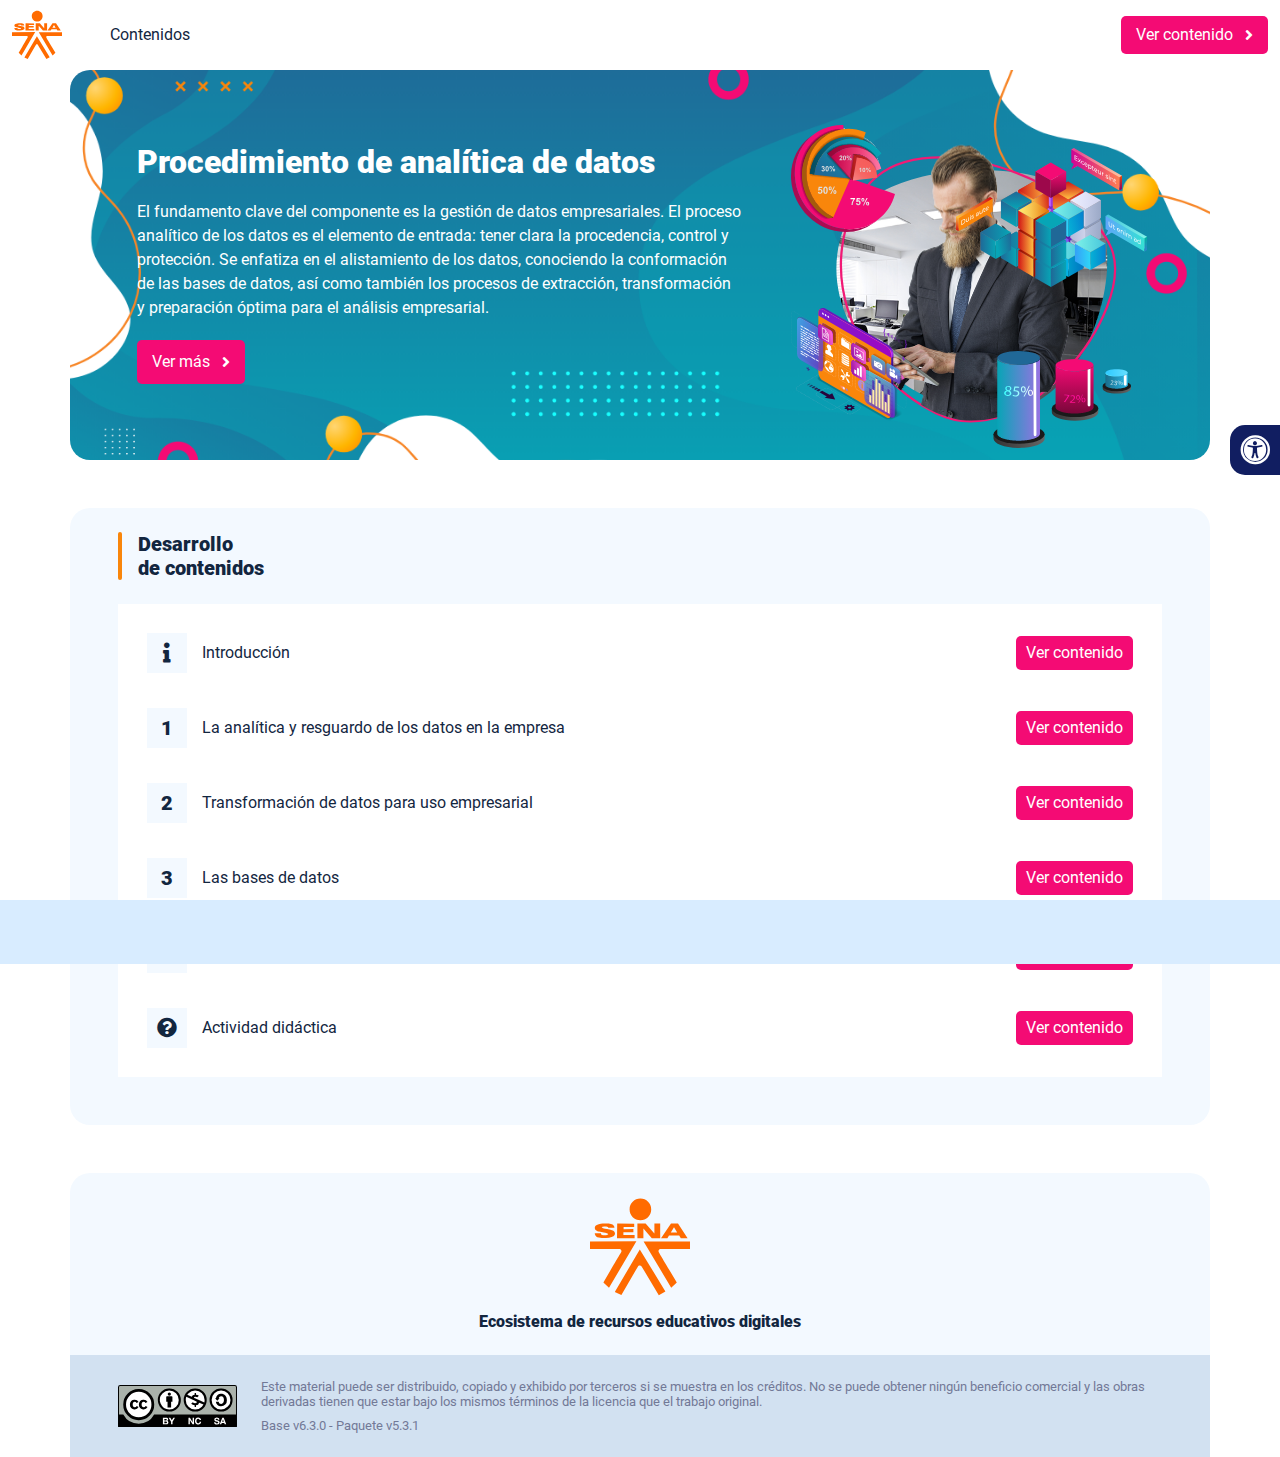
<file: index.html>
<!DOCTYPE html><html lang=""><head><meta charset="utf-8"><meta http-equiv="X-UA-Compatible" content="IE=edge"><meta name="viewport" content="width=device-width,initial-scale=1"><link rel="icon" href="favicon.ico"><title>Procedimiento de analítica de datos</title><link href="css/chunk-0c047e41.3babef71.css" rel="prefetch"><link href="css/chunk-25b302c8.3babef71.css" rel="prefetch"><link href="css/chunk-26fc7596.3babef71.css" rel="prefetch"><link href="css/chunk-2d2747e2.3babef71.css" rel="prefetch"><link href="css/chunk-32334cb6.3babef71.css" rel="prefetch"><link href="css/chunk-3c57cd7b.3babef71.css" rel="prefetch"><link href="css/chunk-4f2d402a.3babef71.css" rel="prefetch"><link href="css/chunk-4fde0a08.14d1f3e8.css" rel="prefetch"><link href="css/chunk-515a8379.f838bbe6.css" rel="prefetch"><link href="css/chunk-59974754.ec227df8.css" rel="prefetch"><link href="css/chunk-6e1e538a.126808df.css" rel="prefetch"><link href="css/chunk-766a929b.6f6a8aaf.css" rel="prefetch"><link href="css/chunk-f2df7d2c.3babef71.css" rel="prefetch"><link href="css/comple.71e4b32f.css" rel="prefetch"><link href="css/creditos.96e10501.css" rel="prefetch"><link href="css/glosario.42c7a937.css" rel="prefetch"><link href="css/referencias.90a81c4f.css" rel="prefetch"><link href="js/actividad.f7e9cc53.js" rel="prefetch"><link href="js/chunk-0206bfa0.7eb1678d.js" rel="prefetch"><link href="js/chunk-0c047e41.da2700f5.js" rel="prefetch"><link href="js/chunk-13a6037e.b9b550ab.js" rel="prefetch"><link href="js/chunk-18f95272.d078ffd9.js" rel="prefetch"><link href="js/chunk-25b302c8.7e764b51.js" rel="prefetch"><link href="js/chunk-26fc7596.0223e8d0.js" rel="prefetch"><link href="js/chunk-2c06842c.ae56870c.js" rel="prefetch"><link href="js/chunk-2d0e96ec.e2ca181d.js" rel="prefetch"><link href="js/chunk-2d208d90.760c08b7.js" rel="prefetch"><link href="js/chunk-2d21d0e2.bfeb6d2c.js" rel="prefetch"><link href="js/chunk-2d22c123.a644a972.js" rel="prefetch"><link href="js/chunk-2d2747e2.013e6804.js" rel="prefetch"><link href="js/chunk-2e80bb9a.24a52a86.js" rel="prefetch"><link href="js/chunk-319206de.4c787e88.js" rel="prefetch"><link href="js/chunk-32334cb6.38590270.js" rel="prefetch"><link href="js/chunk-3c57cd7b.e27cc4b3.js" rel="prefetch"><link href="js/chunk-3d6834f6.8f6846e9.js" rel="prefetch"><link href="js/chunk-4f2d402a.301ae45e.js" rel="prefetch"><link href="js/chunk-4fde0a08.7c15f751.js" rel="prefetch"><link href="js/chunk-515a8379.37cc02fe.js" rel="prefetch"><link href="js/chunk-53ccb27e.98af84a3.js" rel="prefetch"><link href="js/chunk-55d286b8.1e2df45a.js" rel="prefetch"><link href="js/chunk-59974754.6385320f.js" rel="prefetch"><link href="js/chunk-6e1e538a.c4319b8c.js" rel="prefetch"><link href="js/chunk-723cfb33.4ad179a3.js" rel="prefetch"><link href="js/chunk-766a929b.1ad13c3d.js" rel="prefetch"><link href="js/chunk-c796899c.cca6ec61.js" rel="prefetch"><link href="js/chunk-e8a7823a.9f284bb7.js" rel="prefetch"><link href="js/chunk-f2df7d2c.de9c9556.js" rel="prefetch"><link href="js/chunk-fde47172.cdad90b9.js" rel="prefetch"><link href="js/comple.4fcc07cb.js" rel="prefetch"><link href="js/creditos.82550b37.js" rel="prefetch"><link href="js/glosario.fdc2d0d1.js" rel="prefetch"><link href="js/intro.53483d98.js" rel="prefetch"><link href="js/referencias.60f1b80a.js" rel="prefetch"><link href="js/sintesis.4381628f.js" rel="prefetch"><link href="js/tema1.c4732383.js" rel="prefetch"><link href="js/tema2.fe00d6d2.js" rel="prefetch"><link href="js/tema3.af6d9444.js" rel="prefetch"><link href="css/app.cae13c82.css" rel="preload" as="style"><link href="css/chunk-vendors.efbca940.css" rel="preload" as="style"><link href="js/app.79ec4160.js" rel="preload" as="script"><link href="js/chunk-vendors.1761f6b7.js" rel="preload" as="script"><link href="css/chunk-vendors.efbca940.css" rel="stylesheet"><link href="css/app.cae13c82.css" rel="stylesheet"></head><body><noscript><strong>We're sorry but Procedimiento de analítica de datos doesn't work properly without JavaScript enabled. Please enable it to continue.</strong></noscript><div id="app"></div><script src="js/chunk-vendors.1761f6b7.js"></script><script src="js/app.79ec4160.js"></script></body></html>
</file>
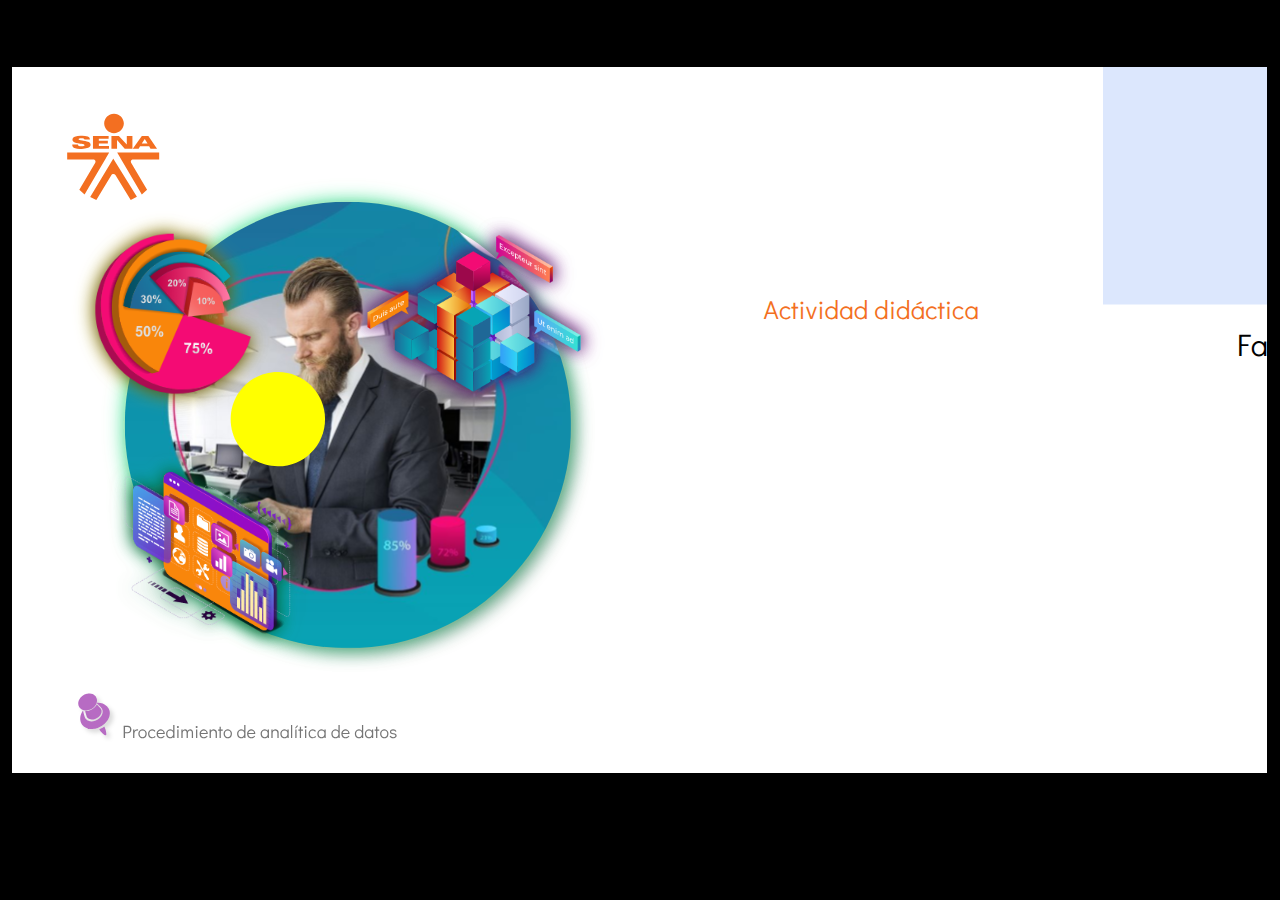
<file: actividades/actividad.html>
﻿<!doctype html>
<html lang="es">
<head>
  <meta charset="utf-8">
  <!-- Creado con Storyline 360 - http://www.articulate.com  -->
  <!-- version: 3.78.30747.0 -->
  <title>Actividad_did&#225;ctica-CF06 #134104 TECNICO Asistencia para la inteligencia empre</title>
  <meta http-equiv="x-ua-compatible" content="IE=edge"/>
  <meta name="viewport" content="width=device-width,initial-scale=1,user-scalable=no,shrink-to-fit=no,minimal-ui"/>
  <meta name="apple-mobile-web-app-capable" content="yes"/>
  <style>
    html, body { height: 100%; padding: 0; margin: 0 }
    #app { height: 100%; width: 100%; }
  </style>

  <script>
    window.DS = {};
    window.globals = {
      DATA_PATH_BASE: '',
      HAS_FRAME: true,
      HAS_SLIDE: true,

      lmsPresent: false,
      tinCanPresent: false,
      cmi5Present: false,
      aoSupport: false,
      scale: 'show all',
      captureRc: false,
      browserSize: 'optimal',
      bgColor: '#000000',
      features: 'AccessibleVideo,BgAudioBlip,ConnectionMessages,DropIn1,DropIn2,DropIn3,FullScreenToggle,LayerPresentAsDialog,MultipleQuizTracking,PlayerSpeedControl,StreamingVideo,UpdatedThemeEditor,UseAudioElement,VideoSync',
      themeName: 'classic',
      preloaderColor: '#FFFFFF',
      suppressAnalytics: false,
      productChannel: 'stable',
      publishSource: 'storyline',
      aid: 'aid|e14397ea-0237-43b4-a3b7-7398baa37849',
      cid: 'e4d0848f-f13f-4e50-83b0-50e9689e5fb2',
      playerVersion: '3.78.30747.0',
      publishTimestamp: '2023-10-13T03:54:25.3355869Z',
      maxIosVideoElements: 10,
      connectionSettings: { mode: 'disabled' },

      
      parseParams: function(qs) {
        if (window.globals.parsedParams != null) {
          return window.globals.parsedParams;
        }
        qs = (qs || window.location.search.substr(1)).split('+').join(' ');
        var params = {},
            tokens,
            re = /[?&]?([^=]+)=([^&]*)/g;

        while (tokens = re.exec(qs)) {
          params[decodeURIComponent(tokens[1]).trim()] =
            decodeURIComponent(tokens[2]).trim();
        }
        window.globals.parsedParams = params;
        return params;
      }

    };
  </script>
  <script>
    var isIe11 = ('ActiveXObject' in window || window.MSBlobBuilder != null)
      && window.msCrypto != null && !window.ActiveXObject;
    if (isIe11) {
      window.globals.unsupportedBrowser = true;
      document.write(atob('[base64]'));
    }
  </script>
  
  <script>window.THREE = { };</script>
  
</head>
<body style="background: #000000" class="cs-HTML theme-classic">
  <!-- 360 -->
  <script>!function(){var e,i=/iPhone/i,o=/iPod/i,n=/iPad/i,t=/\biOS-universal(?:.+)Mac\b/i,r=/\bAndroid(?:.+)Mobile\b/i,a=/Android/i,d=/(?:SD4930UR|\bSilk(?:.+)Mobile\b)/i,p=/Silk/i,l=/Windows Phone/i,u=/\bWindows(?:.+)ARM\b/i,b=/BlackBerry/i,s=/BB10/i,c=/Opera Mini/i,f=/\b(CriOS|Chrome)(?:.+)Mobile/i,h=/Mobile(?:.+)Firefox\b/i,v=function(e){return void 0!==e&&"MacIntel"===e.platform&&"number"==typeof e.maxTouchPoints&&e.maxTouchPoints>1&&"undefined"==typeof MSStream};e=function(e){var m={userAgent:"",platform:"",maxTouchPoints:0};e||"undefined"==typeof navigator?"string"==typeof e?m.userAgent=e:e&&e.userAgent&&(m={userAgent:e.userAgent,platform:e.platform,maxTouchPoints:e.maxTouchPoints||0}):m={userAgent:navigator.userAgent,platform:navigator.platform,maxTouchPoints:navigator.maxTouchPoints||0};var g=m.userAgent,y=g.split("[FBAN");void 0!==y[1]&&(g=y[0]),void 0!==(y=g.split("Twitter"))[1]&&(g=y[0]);var A=function(e){return function(i){return i.test(e)}}(g),w={apple:{phone:A(i)&&!A(l),ipod:A(o),tablet:!A(i)&&(A(n)||v(m))&&!A(l),universal:A(t),device:(A(i)||A(o)||A(n)||A(t)||v(m))&&!A(l)},amazon:{phone:A(d),tablet:!A(d)&&A(p),device:A(d)||A(p)},android:{phone:!A(l)&&A(d)||!A(l)&&A(r),tablet:!A(l)&&!A(d)&&!A(r)&&(A(p)||A(a)),device:!A(l)&&(A(d)||A(p)||A(r)||A(a))||A(/\bokhttp\b/i)},windows:{phone:A(l),tablet:A(u),device:A(l)||A(u)},other:{blackberry:A(b),blackberry10:A(s),opera:A(c),firefox:A(h),chrome:A(f),device:A(b)||A(s)||A(c)||A(h)||A(f)},any:!1,phone:!1,tablet:!1};return w.any=w.apple.device||w.android.device||w.windows.device||w.other.device,w.phone=w.apple.phone||w.android.phone||w.windows.phone,w.tablet=w.apple.tablet||w.android.tablet||w.windows.tablet,w}(),"object"==typeof exports&&"undefined"!=typeof module?module.exports=e:"function"==typeof define&&define.amd?define((function(){return e})):this.isMobile=e}();
    window.isMobile.apple.tablet = window.isMobile.apple.tablet ||
      (navigator.platform === 'MacIntel' && navigator.maxTouchPoints > 1);
    window.isMobile.apple.device = window.isMobile.apple.device || window.isMobile.apple.tablet;
    window.isMobile.tablet = window.isMobile.tablet || window.isMobile.apple.tablet;
    window.isMobile.any = window.isMobile.any || window.isMobile.apple.tablet;
  </script>

  <div id="focus-sink" tabindex="-1"></div>

  <div id="preso"></div>
  <script>
    (function() {

      var classTypes = [ 'desktop', 'mobile', 'phone', 'tablet' ];

      var addDeviceClasses = function(prefix, testObj) {
        var curr, i;
        for (i = 0; i < classTypes.length; i++) {
          curr = classTypes[i];
          if (testObj[curr]) {
            document.body.classList.add(prefix + curr);
          }
        }
      };

      var params = window.globals.parseParams(),
          isDevicePreview = params.devicepreview === '1',
          isPhoneOverride = params.deviceType === 'phone' || (isDevicePreview && params.phone == '1'),
          isTabletOverride = (params.deviceType === 'tablet' || isDevicePreview) && !isPhoneOverride,
          isMobileOverride = isPhoneOverride || isTabletOverride;

      var deviceView = {
        desktop: !window.isMobile.any && !isMobileOverride,
        mobile: window.isMobile.any || isMobileOverride,
        phone: isPhoneOverride || (window.isMobile.phone && !isTabletOverride),
        tablet: isTabletOverride || window.isMobile.tablet
      };

      window.globals.deviceView = deviceView;
      window.isMobile.desktop = !window.isMobile.any;
      window.isMobile.mobile = window.isMobile.any;

      addDeviceClasses('view-', deviceView);

    })();
  </script>
  
  <script src='story_content/user.js' type=text/javascript></script>
  <div class="slide-loader"></div>

  <script>
    if (window.globals.deviceView.isMobile) { var doc = document, loader = doc.body.querySelector('.slide-loader'); [ 1, 2, 3 ].forEach(function(n) { var d = doc.createElement('div'); d.style.backgroundColor = window.globals.preloaderColor; d.classList.add('mobile-loader-dot'); d.classList.add('dot' + n); loader.appendChild(d); }); }
  </script>

  <div class="mobile-load-title-overlay" style="display: none">
    <div class="mobile-load-title">Actividad_did&#225;ctica-CF06 #134104 TECNICO Asistencia para la inteligencia empre</div>
  </div>

  <div class="mobile-chrome-warning"></div>

  
<style>
  .warn-connection-dialog {
    display: none;
    background: transparent;
    pointer-events: none;
    position: fixed;
    left: 0;
    top: 0;
    width: 100%;
    height: 100%;
    z-index: 999;
  }

  .warn-connection-content {
    border-radius: 4px;
    background: white;
    border: 1px solid #E7E7E7;
    color: #333333;
    box-shadow: 0 2px 4px rgba(0, 0, 0, 0.25);
    transition: all 150ms ease-out;
    position: absolute;
    white-space: nowrap;
  }

  .view-phone.is-landscape .warn-connection-content {
    left: 23px;
    bottom: 23px;
  }

  .view-tablet.is-landscape .warn-connection-content {
    left: 50%;
    top: 20px;
    transform: translateX(-50%);
  }

  .is-portrait .warn-connection-content {
    transform: translate(-50%, calc(-100% - 15px));
  }

  .warn-connection-content p {
    display: inline-block;
    margin: 0 8px 0 0;
    line-height: 33px;
    font-size: 11px;
  }

  .warn-connection-content svg {
    position: relative;
    vertical-align: middle;
    margin: 0 2px 2px 8px;
  }

  .view-desktop .warn-connection-content {
    left: 1.5em;
    bottom: 1.5em;
  }

  .view-desktop .warn-connection-content p {
    font-size: 1.1em;
  }

  .is-offline .warn-connection-dialog {
    display: block;
  }

  .is-offline .cs-panel * {
    pointer-events: none !important;
  }

  .is-offline .cs-panel {
    pointer-events: all !important;
  }

  .is-offline #nav-controls * {
    pointer-events: none !important;
  }

  .is-offline #nav-controls {
    pointer-events: all !important;
  }
</style>

<div class="warn-connection-dialog">
  <div class="warn-connection-content">
    <svg width="17" height="15" viewBox="0 0 17 15" xmlns="http://www.w3.org/2000/svg">
      <path fill="#8F0000" stroke="white" d="M16.07,12.98 L15.88,12.23 L9.51,1.21 C8.97,0.26,7.6,0.26,7.06,1.21 L0.69,12.23 C0.15,13.16,0.81,14.36,1.91,14.36 H14.65 C15.47,14.36,16.05,13.7,16.07,12.98 Z"/>
      <path fill="white" stroke="white" d="M8.58,5.5 C8.35,5.28,8.5,5.35,8.21,5.32 C8.09,5.35,7.97,5.49,7.96,5.67 C7.97,5.79,7.98,5.92,7.98,6.04 L7.98,6.04 C7.99,6.17,8,6.31,8.01,6.43 L8.01,6.44 C8.03,6.92,8.06,7.41,8.09,7.9 L8.09,7.9 C8.12,8.39,8.14,8.88,8.17,9.37 C8.17,9.39,8.18,9.42,8.2,9.44 C8.23,9.46,8.25,9.47,8.28,9.47 C8.31,9.47,8.34,9.46,8.35,9.44 C8.37,9.43,8.38,9.4,8.39,9.35 L8.39,9.34 C8.39,9.24,8.4,9.15,8.4,9.05 L8.4,9.05 C8.41,8.96,8.41,8.86,8.42,8.75 C8.43,8.44,8.45,8.12,8.47,7.81 L8.47,7.81 C8.49,7.49,8.51,7.18,8.53,6.87 C8.55,6.46,8.56,6.05,8.59,5.64 L8.6,5.62 C8.6,5.57,8.59,5.53,8.58,5.5 L8.21,5.32 Z"/>
      <circle fill="white" stroke="white" cx="8.3" cy="11.35" r="0.3"/>
    </svg>
    <p>You are offline. Trying to reconnect...</p>
  </div>
</div>

<script>
  (function() {
    window.DS.connection = {
      warningShown: false,
      assets: {},
      loadingAssetGroup: false,
      retryDelay: 500
    };

    var connectionSettings = window.globals.connectionSettings || {};

    // The `window.globals.features` variable must be set in `webpack.dev.config` when testing locally - it is not enough
    // to have it in the data - but it must be set there as well.
    var useConnectionMessages = window.AbortController != null &&
      window.location.protocol != 'file:' &&
      window.globals.features.indexOf('ConnectionMessages') != -1 &&
      connectionSettings.mode === 'normal';

    window.DS.connection.useConnectionMessages = useConnectionMessages

    var assetCount = 0;
    var checkLoadedId;


    if (useConnectionMessages && connectionSettings != null) {
      var contentEl = document.querySelector('.warn-connection-content');
      var messageEl = contentEl.querySelector('p')

      if (connectionSettings.useDarkTheme) {
        contentEl.style.borderColor = '#BABBBA';
        contentEl.style.backgroundColor = '#282828';
        contentEl.style.color = '#FFFFFF';
      }

      if (connectionSettings.message != null) {
        messageEl.textContent = window.decodeURIComponent(connectionSettings.message);
      }
    }

    function checkAssetsReady() {
      for (var i in DS.connection.assets) {
        if (!DS.connection.assets[i].success) {
          return false;
        }
      }
      return true;
    }

    function stopAssetGroup() {
      if (!useConnectionMessages) { return; }

      assetCount = 0;

      DS.connection.oldAssetGroup = DS.connection.assets;
      DS.connection.assets = {};
      DS.connection.loadingAssetGroup = false;
      clearInterval(checkLoadedId);
    }

    function startAssetGroup() {
      if (!useConnectionMessages) { return; }
      var ticks = 0;
      clearInterval(checkLoadedId);
      checkLoadedId = setInterval(function() {
        var loaded = 0;
        if (assetCount === 0 && loaded === 0) {
          clearInterval(checkLoadedId);
          return;
        }

        for (var i in DS.connection.assets) {
          if (DS.connection.assets[i].success) {
            loaded++;
          }
        }

        if (assetCount === loaded && checkAssetsReady()) {
          for (var i in DS.connection.assets) {
            if (DS.connection.assets[i].action) {
              DS.connection.assets[i].action();
            }
          }
          hideWarning();
          stopAssetGroup();
        }
      }, 100)
    }

    function requiredAsset(url, action, retry, type) {
      if (!useConnectionMessages) { return; }
      if (DS.connection.assets[url]) { return; }

      DS.connection.assets[url] = {
        success: false, action: action, retry: retry, type: type
      };
      assetCount = Object.keys(DS.connection.assets).length;
      if (!DS.connection.loadingAssetGroup) {
        startAssetGroup();
      }
      DS.connection.loadingAssetGroup = true;
    }

    function assetLoaded(url) {
      if (!useConnectionMessages) { return; }
      if (DS.connection.assets[url]) {
        DS.connection.assets[url].success = true;
      }
    }

    function assetFailed(url) {
      if (!useConnectionMessages) { return; }
      if (!DS.connection.assets[url]) {
        if (/\.js$/.test(url) && url.indexOf('transcripts') === -1) {
          setTimeout(function() {
            if (DS.connection.lastSlideLoaded != null) {
              DS.connection.lastSlideLoaded();
            }
          }, DS.connection.retryDelay);
        }
        return;
      }
      if (!DS.connection.warningShown) { showWarning(); }
      if (DS.connection.assets[url].retry) {
        setTimeout(function() {
          if (!DS.connection.assets[url].success) {
            DS.connection.assets[url].retry()
          }
        }, DS.connection.retryDelay);
      }
    }

    function hideWarning() {
      document.body.classList.remove('is-offline');
      DS.connection.warningShown = false;
    }
    DS.connection.hideWarning = hideWarning

    function showWarning(btn) {
      document.body.classList.add('is-offline')
      DS.connection.warningShown = true;
      updateWarningPosition();
    }

    function updateWarningPosition() {
      if (!DS.connection.warningShown) {
        return;
      }

      var isPortrait = document.body.classList.contains('is-portrait');
      var warningEl = document.querySelector('.warn-connection-content');

      if (isPortrait) {
        var slide = document.querySelector('.primary-slide');
        var slideRect = slide.getBoundingClientRect();

        warningEl.style.top = `${slideRect.top}px`
        warningEl.style.left = `${slideRect.left + slideRect.width / 2}px`
      } else {
        warningEl.style.top = null;
        warningEl.style.left = null;
      }

      window.requestAnimationFrame(updateWarningPosition);
    }

    // these will all be noops if the feature flag isn't set in
    // the data and `window.globals.features`
    DS.connection.requiredAsset = requiredAsset;
    DS.connection.assetLoaded = assetLoaded;
    DS.connection.assetFailed = assetFailed;
    DS.connection.stopAssetGroup = stopAssetGroup;
    DS.connection.startAssetGroup = startAssetGroup;
  })();
</script>


  <script>
    
    if (window.autoSpider && window.vInterfaceObject) {
      document.querySelector('.mobile-load-title-overlay').style.display = 'none';
    }
  </script>

  

  <link rel="stylesheet" href="html5/data/css/output.min.css" data-noprefix/>
</body>
<script src="html5/lib/scripts/bootstrapper.min.js"></script>
</html>
</file>
<file: css/chunk-0c047e41.3babef71.css>
.actividad[data-v-22adfd6b]{background-color:#f2f2f2}.horizontal-scroll__wrapper[data-v-22adfd6b]{overflow:hidden}.horizontal-scroll[data-v-22adfd6b]{display:flex;transition:transform .5s ease-in-out;align-items:center;flex-wrap:nowrap}.horizontal-scroll[data-v-22adfd6b]:not(.row){width:100%}.horizontal-scroll--item-fw[data-v-22adfd6b]>div{flex-grow:0;flex-shrink:0;width:100%;margin:0!important}
</file>
<file: css/chunk-25b302c8.3babef71.css>
.actividad[data-v-22adfd6b]{background-color:#f2f2f2}.horizontal-scroll__wrapper[data-v-22adfd6b]{overflow:hidden}.horizontal-scroll[data-v-22adfd6b]{display:flex;transition:transform .5s ease-in-out;align-items:center;flex-wrap:nowrap}.horizontal-scroll[data-v-22adfd6b]:not(.row){width:100%}.horizontal-scroll--item-fw[data-v-22adfd6b]>div{flex-grow:0;flex-shrink:0;width:100%;margin:0!important}
</file>
<file: css/chunk-26fc7596.3babef71.css>
.actividad[data-v-22adfd6b]{background-color:#f2f2f2}.horizontal-scroll__wrapper[data-v-22adfd6b]{overflow:hidden}.horizontal-scroll[data-v-22adfd6b]{display:flex;transition:transform .5s ease-in-out;align-items:center;flex-wrap:nowrap}.horizontal-scroll[data-v-22adfd6b]:not(.row){width:100%}.horizontal-scroll--item-fw[data-v-22adfd6b]>div{flex-grow:0;flex-shrink:0;width:100%;margin:0!important}
</file>
<file: css/chunk-2d2747e2.3babef71.css>
.actividad[data-v-22adfd6b]{background-color:#f2f2f2}.horizontal-scroll__wrapper[data-v-22adfd6b]{overflow:hidden}.horizontal-scroll[data-v-22adfd6b]{display:flex;transition:transform .5s ease-in-out;align-items:center;flex-wrap:nowrap}.horizontal-scroll[data-v-22adfd6b]:not(.row){width:100%}.horizontal-scroll--item-fw[data-v-22adfd6b]>div{flex-grow:0;flex-shrink:0;width:100%;margin:0!important}
</file>
<file: css/chunk-32334cb6.3babef71.css>
.actividad[data-v-22adfd6b]{background-color:#f2f2f2}.horizontal-scroll__wrapper[data-v-22adfd6b]{overflow:hidden}.horizontal-scroll[data-v-22adfd6b]{display:flex;transition:transform .5s ease-in-out;align-items:center;flex-wrap:nowrap}.horizontal-scroll[data-v-22adfd6b]:not(.row){width:100%}.horizontal-scroll--item-fw[data-v-22adfd6b]>div{flex-grow:0;flex-shrink:0;width:100%;margin:0!important}
</file>
<file: css/chunk-3c57cd7b.3babef71.css>
.actividad[data-v-22adfd6b]{background-color:#f2f2f2}.horizontal-scroll__wrapper[data-v-22adfd6b]{overflow:hidden}.horizontal-scroll[data-v-22adfd6b]{display:flex;transition:transform .5s ease-in-out;align-items:center;flex-wrap:nowrap}.horizontal-scroll[data-v-22adfd6b]:not(.row){width:100%}.horizontal-scroll--item-fw[data-v-22adfd6b]>div{flex-grow:0;flex-shrink:0;width:100%;margin:0!important}
</file>
<file: css/chunk-4f2d402a.3babef71.css>
.actividad[data-v-22adfd6b]{background-color:#f2f2f2}.horizontal-scroll__wrapper[data-v-22adfd6b]{overflow:hidden}.horizontal-scroll[data-v-22adfd6b]{display:flex;transition:transform .5s ease-in-out;align-items:center;flex-wrap:nowrap}.horizontal-scroll[data-v-22adfd6b]:not(.row){width:100%}.horizontal-scroll--item-fw[data-v-22adfd6b]>div{flex-grow:0;flex-shrink:0;width:100%;margin:0!important}
</file>
<file: css/chunk-4fde0a08.14d1f3e8.css>
.actividad[data-v-a108b06a]{background-color:#f2f2f2}.header[data-v-a108b06a]{position:sticky;top:0;padding-top:10px;padding-bottom:10px;background-color:#fff;z-index:10010;line-height:1.1em}.header__logo[data-v-a108b06a]{width:50px}@media (max-width:576px){.header__componente-formativo[data-v-a108b06a]{font-size:.8em}}.header__menu[data-v-a108b06a]{cursor:pointer}.header__menu span[data-v-a108b06a]{font-size:.7em;display:block;line-height:1em;text-align:center;color:#111e61}.header__menu__btn[data-v-a108b06a]{width:30px;height:30px;position:relative;margin-bottom:4px}.header__menu__btn .line-1[data-v-a108b06a],.header__menu__btn .line-2[data-v-a108b06a],.header__menu__btn .line-3[data-v-a108b06a]{height:4px;width:30px;background-color:#111e61;transform-origin:center center;position:absolute;left:0;border-radius:2px}.header__menu__btn .line-1[data-v-a108b06a]{top:4px;-webkit-animation:line-1-inactive-data-v-a108b06a .5s ease-in-out forwards;animation:line-1-inactive-data-v-a108b06a .5s ease-in-out forwards}.header__menu__btn .line-2[data-v-a108b06a]{top:13px;-webkit-animation:line-2-inactive-data-v-a108b06a .5s ease-in-out forwards;animation:line-2-inactive-data-v-a108b06a .5s ease-in-out forwards}.header__menu__btn .line-3[data-v-a108b06a]{top:22px;-webkit-animation:line-3-inactive-data-v-a108b06a .5s ease-in-out forwards;animation:line-3-inactive-data-v-a108b06a .5s ease-in-out forwards}.header__menu__btn[data-v-a108b06a]:hover{cursor:pointer}.header__menu__btn--open .line-1[data-v-a108b06a]{-webkit-animation:line-1-active-data-v-a108b06a .5s ease-in-out forwards;animation:line-1-active-data-v-a108b06a .5s ease-in-out forwards}.header__menu__btn--open .line-2[data-v-a108b06a]{-webkit-animation:line-2-active-data-v-a108b06a .5s ease-in-out forwards;animation:line-2-active-data-v-a108b06a .5s ease-in-out forwards}.header__menu__btn--open .line-3[data-v-a108b06a]{-webkit-animation:line-3-active-data-v-a108b06a .5s ease-in-out forwards;animation:line-3-active-data-v-a108b06a .5s ease-in-out forwards}@-webkit-keyframes line-1-active-data-v-a108b06a{0%{transform:translate(0) rotate(0)}50%{transform:translateY(9px) rotate(0)}to{transform:translateY(9px) rotate(45deg)}}@keyframes line-1-active-data-v-a108b06a{0%{transform:translate(0) rotate(0)}50%{transform:translateY(9px) rotate(0)}to{transform:translateY(9px) rotate(45deg)}}@-webkit-keyframes line-2-active-data-v-a108b06a{0%{transform:scale(1)}to{transform:scale(0)}}@keyframes line-2-active-data-v-a108b06a{0%{transform:scale(1)}to{transform:scale(0)}}@-webkit-keyframes line-3-active-data-v-a108b06a{0%{transform:translate(0) rotate(0)}50%{transform:translateY(-9px) rotate(0)}to{transform:translateY(-9px) rotate(-45deg)}}@keyframes line-3-active-data-v-a108b06a{0%{transform:translate(0) rotate(0)}50%{transform:translateY(-9px) rotate(0)}to{transform:translateY(-9px) rotate(-45deg)}}@-webkit-keyframes line-1-inactive-data-v-a108b06a{0%{transform:translateY(9px) rotate(45deg)}50%{transform:translateY(9px) rotate(0)}to{transform:translate(0) rotate(0)}}@keyframes line-1-inactive-data-v-a108b06a{0%{transform:translateY(9px) rotate(45deg)}50%{transform:translateY(9px) rotate(0)}to{transform:translate(0) rotate(0)}}@-webkit-keyframes line-2-inactive-data-v-a108b06a{0%{transform:scale(0)}to{transform:scale(1)}}@keyframes line-2-inactive-data-v-a108b06a{0%{transform:scale(0)}to{transform:scale(1)}}@-webkit-keyframes line-3-inactive-data-v-a108b06a{0%{transform:translateY(-9px) rotate(-45deg)}50%{transform:translateY(-9px) rotate(0)}to{transform:translate(0) rotate(0)}}@keyframes line-3-inactive-data-v-a108b06a{0%{transform:translateY(-9px) rotate(-45deg)}50%{transform:translateY(-9px) rotate(0)}to{transform:translate(0) rotate(0)}}
</file>
<file: css/chunk-515a8379.f838bbe6.css>
.actividad{background-color:#f2f2f2}.banner-interno{position:relative}.banner-interno__fondo{position:absolute;top:0;bottom:-50px;left:0;right:0;background-color:#07a5b6;background-size:cover;background-position:50%}.banner-interno__titulo{display:flex;align-items:center}.banner-interno__titulo__icono{display:block;width:32px;height:32px;border-radius:50%;background-color:#fff;position:relative}.banner-interno__titulo__icono i{color:#07a5b6;position:absolute;left:50%;top:50%;transform:translate(-50%,-50%)}.banner-interno__titulo h1,.banner-interno__titulo h2,.banner-interno__titulo h3,.banner-interno__titulo h4,.banner-interno__titulo h5,.banner-interno__titulo h6{color:#fff;line-height:1.1em}
</file>
<file: css/chunk-59974754.ec227df8.css>
.actividad{background-color:#f2f2f2}.aside-menu{position:sticky;top:70px;flex:0 0 0;width:0;min-height:calc(100vh - 70px);max-height:calc(100vh - 70px);background-color:#f3f9ff;transition:flex .5s ease-in-out,width .5s ease-in-out;overflow-x:hidden;z-index:100001}.aside-menu a{color:#111e61}.aside-menu--open{flex:0 0 300px;width:300px}.aside-menu__content{width:300px;display:flex;flex-direction:column;justify-content:space-between;min-height:calc(100vh - 70px);max-height:calc(100vh - 70px);border-right:1px solid #d8ecff}@media (max-height:800px){.aside-menu__content{min-height:800px;max-height:800px;overflow-y:auto}}.aside-menu__header{padding:10px;text-align:center;background-color:#d8ecff}.aside-menu__header h4{margin:0}.aside-menu__menu{overflow-y:auto;flex-grow:1;list-style:none;padding-left:0;margin-bottom:0}.aside-menu__menu__item--active .aside-menu__menu__item__lnk,.aside-menu__menu__item--active .aside-menu__sec-menu__item__lnk{background-color:#d8ecff;font-weight:700}.aside-menu__menu__item--sub-menu:hover,.aside-menu__menu__item:hover,.aside-menu__sec-menu__item:hover{background-color:#d8ecff}.aside-menu__menu__item--sub-menu{padding-left:10px}.aside-menu__menu__item--sub-menu--active .aside-menu__menu__item__lnk,.aside-menu__menu__item--sub-menu--active .aside-menu__sec-menu__item__lnk{background-color:#d8ecff;font-weight:700;position:relative}.aside-menu__menu__item--sub-menu--active .aside-menu__menu__item__lnk:before,.aside-menu__menu__item--sub-menu--active .aside-menu__sec-menu__item__lnk:before{content:"";display:block;position:absolute;left:0;bottom:0;top:0;width:4px;border-radius:2px;background-color:#f9860b}.aside-menu__menu__item__lnk,.aside-menu__sec-menu__item__lnk{display:flex;align-items:center;padding:10px 15px;line-height:1.1em}.aside-menu__menu__item__lnk i,.aside-menu__menu__item__lnk span,.aside-menu__sec-menu__item__lnk i,.aside-menu__sec-menu__item__lnk span{margin-right:10px}.aside-menu__menu__item__lnk i:last-child,.aside-menu__menu__item__lnk span:last-child,.aside-menu__sec-menu__item__lnk i:last-child,.aside-menu__sec-menu__item__lnk span:last-child{margin-right:0}.aside-menu__sec-menu{background-color:#d8ecff;padding:10px 0;flex-shrink:0;margin-bottom:0}.aside-menu__sec-menu__item{padding:10px 15px}.aside-menu__sec-menu__item__lnk{padding:0;border-radius:1em}.aside-menu__sec-menu__item__lnk i{display:block;width:2em;height:2em;padding:.5em 0;text-align:center;background-color:#fff;border-radius:50%}.aside-menu__sec-menu__item__lnk:hover{background-color:#fff}@media (max-width:992px){.aside-menu{position:fixed;top:70px}}@media (max-width:576px){.aside-menu__sec-menu{padding-bottom:110px}}
</file>
<file: css/chunk-6e1e538a.126808df.css>
.actividad[data-v-4f6b7c58]{background-color:#f2f2f2}.accesibilidad[data-v-4f6b7c58]{position:fixed;right:0;top:50vh;height:50px;background-color:#111e61;border-top-left-radius:15px;border-bottom-left-radius:15px;transform:translateY(-50%) translateX(100%) translateX(-50px);overflow:hidden;transition:transform .3s ease-in-out,height .3s ease-in-out}.accesibilidad[data-v-4f6b7c58]:hover{transform:translateY(-50%) translateX(0);height:12.75rem}.accesibilidad [data-v-4f6b7c58]{color:#fff}.accesibilidad__menu__content .accesibilidad__menu__item[data-v-4f6b7c58]{cursor:pointer}.accesibilidad__menu__content .accesibilidad__menu__item[data-v-4f6b7c58]:hover{background-color:#273685}.accesibilidad__menu__content .accesibilidad__menu__item[data-v-4f6b7c58]:last-child{border:none}.accesibilidad__menu__item[data-v-4f6b7c58]{display:flex;align-items:center;padding:10px;border-bottom:1px solid #273685;line-height:1em;-webkit-user-select:none;-moz-user-select:none;-ms-user-select:none;user-select:none}.accesibilidad__menu i[data-v-4f6b7c58]{font-size:30px;font-style:normal;margin-right:10px;line-height:1em}.accesibilidad__menu img[data-v-4f6b7c58]{width:30px;margin-right:10px}
</file>
<file: css/chunk-766a929b.6f6a8aaf.css>
.actividad{background-color:#f2f2f2}.barra-avance{display:flex;align-items:center;justify-content:space-between;position:fixed;bottom:0;left:0;width:100%;padding:10px;background-color:#d8ecff;transition:transform .5s ease-in-out;z-index:100000}.barra-avance__barra{margin:0 20px;flex:1;position:relative;max-width:800px}.barra-avance__barra--amarilla,.barra-avance__barra--blanca{height:4px}.barra-avance__barra--amarilla:after,.barra-avance__barra--amarilla:before,.barra-avance__barra--blanca:after,.barra-avance__barra--blanca:before{content:"";display:block;width:10px;height:10px;border-radius:50%;position:absolute;top:50%}.barra-avance__barra--amarilla:before,.barra-avance__barra--blanca:before{left:0;transform:translate(-50%,-50%)}.barra-avance__barra--amarilla:after,.barra-avance__barra--blanca:after{right:0;transform:translate(50%,-50%)}.barra-avance__barra--blanca,.barra-avance__barra--blanca:after,.barra-avance__barra--blanca:before{background-color:#fff}.barra-avance__barra--amarilla{position:absolute;width:100%;top:0;background-color:#f40b74}.barra-avance__barra--amarilla:after,.barra-avance__barra--amarilla:before{background-color:#f40b74}.barra-avance__boton--regresar{background-color:#b0c0d2}.barra-avance__boton--regresar span{color:#111e61!important}.barra-avance__boton--disable{opacity:0;pointer-events:none}.barra-avance--open{transform:translateY(0)}.barra-avance--close{transform:translateY(100%)}
</file>
<file: css/chunk-f2df7d2c.3babef71.css>
.actividad[data-v-22adfd6b]{background-color:#f2f2f2}.horizontal-scroll__wrapper[data-v-22adfd6b]{overflow:hidden}.horizontal-scroll[data-v-22adfd6b]{display:flex;transition:transform .5s ease-in-out;align-items:center;flex-wrap:nowrap}.horizontal-scroll[data-v-22adfd6b]:not(.row){width:100%}.horizontal-scroll--item-fw[data-v-22adfd6b]>div{flex-grow:0;flex-shrink:0;width:100%;margin:0!important}
</file>
<file: css/comple.71e4b32f.css>
.banner-interno{position:relative}.banner-interno__fondo{position:absolute;top:0;bottom:-50px;left:0;right:0;background-color:#07a5b6;background-size:cover;background-position:50%}.banner-interno__titulo{display:flex;align-items:center}.banner-interno__titulo__icono{display:block;width:32px;height:32px;border-radius:50%;background-color:#fff;position:relative}.banner-interno__titulo__icono i{color:#07a5b6;position:absolute;left:50%;top:50%;transform:translate(-50%,-50%)}.banner-interno__titulo h1,.banner-interno__titulo h2,.banner-interno__titulo h3,.banner-interno__titulo h4,.banner-interno__titulo h5,.banner-interno__titulo h6{color:#fff;line-height:1.1em}.actividad{background-color:#f2f2f2}.complementario__enlaces{display:flex;justify-content:center;flex-wrap:wrap}.complementario__enlaces a{margin:0 5px}.complementario__btn{font-size:1.5em;line-height:1em}table{width:calc(100% - 1px);min-width:800px}table thead{background-color:#d8ecff}table thead th{border-color:#d8ecff}table td,table th{padding:25px 20px;text-align:center}
</file>
<file: css/creditos.96e10501.css>
.banner-interno{position:relative}.banner-interno__fondo{position:absolute;top:0;bottom:-50px;left:0;right:0;background-color:#07a5b6;background-size:cover;background-position:50%}.banner-interno__titulo{display:flex;align-items:center}.banner-interno__titulo__icono{display:block;width:32px;height:32px;border-radius:50%;background-color:#fff;position:relative}.banner-interno__titulo__icono i{color:#07a5b6;position:absolute;left:50%;top:50%;transform:translate(-50%,-50%)}.banner-interno__titulo h1,.banner-interno__titulo h2,.banner-interno__titulo h3,.banner-interno__titulo h4,.banner-interno__titulo h5,.banner-interno__titulo h6{color:#fff;line-height:1.1em}.actividad{background-color:#f2f2f2}.creditos-vista .tarjeta.credito{background-color:#d2e1f1}.creditos{color:#727997;overflow-x:auto}.creditos__item{min-width:490px}.creditos p{line-height:1.3em;margin-bottom:0;color:#727997}.creditos__titulo{font-weight:700;background-color:#d2e1f1;padding:5px 10px;border-top-radius:5px;border-top-left-radius:5px;border-top-right-radius:5px}.creditos table td,.creditos table th{border-color:#d2e1f1}
</file>
<file: css/glosario.42c7a937.css>
.banner-interno{position:relative}.banner-interno__fondo{position:absolute;top:0;bottom:-50px;left:0;right:0;background-color:#07a5b6;background-size:cover;background-position:50%}.banner-interno__titulo{display:flex;align-items:center}.banner-interno__titulo__icono{display:block;width:32px;height:32px;border-radius:50%;background-color:#fff;position:relative}.banner-interno__titulo__icono i{color:#07a5b6;position:absolute;left:50%;top:50%;transform:translate(-50%,-50%)}.banner-interno__titulo h1,.banner-interno__titulo h2,.banner-interno__titulo h3,.banner-interno__titulo h4,.banner-interno__titulo h5,.banner-interno__titulo h6{color:#fff;line-height:1.1em}.actividad{background-color:#f2f2f2}.glosario__letra-item{display:flex}.glosario__letra-item__texto{padding-top:5px}.glosario__letra-item__letra__icono{width:32px;height:32px;position:relative;line-height:1em;border-radius:50%;background-color:#d2e1f1}.glosario__letra-item__letra__icono span{position:absolute;left:50%;top:50%;transform:translate(-50%,-50%);font-size:1.1em;font-weight:900}
</file>
<file: css/referencias.90a81c4f.css>
.banner-interno{position:relative}.banner-interno__fondo{position:absolute;top:0;bottom:-50px;left:0;right:0;background-color:#07a5b6;background-size:cover;background-position:50%}.banner-interno__titulo{display:flex;align-items:center}.banner-interno__titulo__icono{display:block;width:32px;height:32px;border-radius:50%;background-color:#fff;position:relative}.banner-interno__titulo__icono i{color:#07a5b6;position:absolute;left:50%;top:50%;transform:translate(-50%,-50%)}.banner-interno__titulo h1,.banner-interno__titulo h2,.banner-interno__titulo h3,.banner-interno__titulo h4,.banner-interno__titulo h5,.banner-interno__titulo h6{color:#fff;line-height:1.1em}.actividad{background-color:#f2f2f2}.referencias__item:last-child hr{display:none}.referencias__item a{color:#2196f3;text-decoration:underline;overflow-wrap:break-word}
</file>
<file: css/app.cae13c82.css>
*,:after,:before{box-sizing:inherit}html{height:100%;line-height:1.15;box-sizing:border-box;-webkit-font-smoothing:antialiased;-moz-osx-font-smoothing:grayscale;-webkit-text-size-adjust:100%;-ms-text-size-adjust:100%;text-rendering:optimizeLegibility}a,abbr,acronym,address,applet,article,aside,audio,b,big,blockquote,body,canvas,caption,center,cite,code,dd,del,details,dfn,div,dl,dt,em,embed,fieldset,figcaption,figure,footer,form,h1,h2,h3,h4,h5,h6,header,hgroup,html,i,iframe,img,ins,kbd,label,legend,li,mark,menu,nav,object,ol,output,p,pre,q,ruby,s,samp,section,small,span,strike,strong,sub,summary,sup,table,tbody,td,tfoot,th,thead,time,tr,tt,u,ul,var,video{margin:0;padding:0;border:0;outline:0;background:transparent;vertical-align:baseline}article,aside,details,figcaption,figure,footer,header,main,menu,nav,section,summary{display:block}[hidden],template{display:none}hr{box-sizing:content-box;height:0;border-bottom:1px solid #e8e8e8;border-left:0;border-right:0;border-top:0;margin:1.5em 0;overflow:visible}[hidden]{display:none}a{font-family:Roboto,sans-serif;font-size:1em;font-weight:400;text-decoration:none;color:#12263f;background-color:transparent;transition:all .15s ease-in-out;-webkit-text-decoration-skip:objects}a:active,a:hover{outline-width:0}a:active,a:focus,a:hover{color:#000}[type=button],[type=reset],[type=submit],button{-webkit-appearance:none;-moz-appearance:none;appearance:none;cursor:pointer;display:inline-block;vertical-align:middle;border:0;border-radius:5px;color:#12263f;background-color:#f40b74;font-family:Roboto,sans-serif;font-weight:400;font-size:1em;-webkit-font-smoothing:antialiased;line-height:1em;white-space:nowrap;text-decoration:none;text-transform:none;padding:.75em 1.5em;margin:0;-webkit-user-select:none;-moz-user-select:none;-ms-user-select:none;user-select:none;overflow:visible;transition:background-color .15s ease-in-out}[type=button]:focus,[type=button]:hover,[type=reset]:focus,[type=reset]:hover,[type=submit]:focus,[type=submit]:hover,button:focus,button:hover{background-color:#f40b74;color:#12263f}[type=button]:disabled,[type=reset]:disabled,[type=submit]:disabled,button:disabled{cursor:not-allowed;opacity:.5}[type=button]:disabled:hover,[type=reset]:disabled:hover,[type=submit]:disabled:hover,button:disabled:hover{background-color:#f40b74}input,select,textarea{margin:0;display:block;font-family:Roboto,sans-serif;font-size:16px}input{overflow:visible}[type=color],[type=date],[type=datetime-local],[type=datetime],[type=email],[type=month],[type=number],[type=password],[type=search],[type=tel],[type=text],[type=time],[type=url],[type=week],input:not([type]),select,select[multiple],textarea{background-color:#fff;border:1px solid #e8e8e8;border-radius:5px;box-shadow:inset 0 1px 3px rgba(0,0,0,.06);box-sizing:inherit;margin-bottom:.75em;padding:.5em;transition:border-color .15s ease-in-out;width:100%}[type=color]:hover,[type=date]:hover,[type=datetime-local]:hover,[type=datetime]:hover,[type=email]:hover,[type=month]:hover,[type=number]:hover,[type=password]:hover,[type=search]:hover,[type=tel]:hover,[type=text]:hover,[type=time]:hover,[type=url]:hover,[type=week]:hover,input:not([type]):hover,select:hover,select[multiple]:hover,textarea:hover{border-color:shade(#e8e8e8,20%)}[type=color]:focus,[type=date]:focus,[type=datetime-local]:focus,[type=datetime]:focus,[type=email]:focus,[type=month]:focus,[type=number]:focus,[type=password]:focus,[type=search]:focus,[type=tel]:focus,[type=text]:focus,[type=time]:focus,[type=url]:focus,[type=week]:focus,input:not([type]):focus,select:focus,select[multiple]:focus,textarea:focus{border-color:#f9860b;box-shadow:inset 0 1px 3px rgba(0,0,0,.06),0 0 5px rgba(6,143,157,.7);outline:none}[type=color]:disabled,[type=date]:disabled,[type=datetime-local]:disabled,[type=datetime]:disabled,[type=email]:disabled,[type=month]:disabled,[type=number]:disabled,[type=password]:disabled,[type=search]:disabled,[type=tel]:disabled,[type=text]:disabled,[type=time]:disabled,[type=url]:disabled,[type=week]:disabled,input:not([type]):disabled,select:disabled,select[multiple]:disabled,textarea:disabled{background-color:shade(#fff,5%);cursor:not-allowed}[type=color]:disabled:hover,[type=date]:disabled:hover,[type=datetime-local]:disabled:hover,[type=datetime]:disabled:hover,[type=email]:disabled:hover,[type=month]:disabled:hover,[type=number]:disabled:hover,[type=password]:disabled:hover,[type=search]:disabled:hover,[type=tel]:disabled:hover,[type=text]:disabled:hover,[type=time]:disabled:hover,[type=url]:disabled:hover,[type=week]:disabled:hover,input:not([type]):disabled:hover,select:disabled:hover,select[multiple]:disabled:hover,textarea:disabled:hover{border:1px solid #e8e8e8}select{text-transform:none;max-width:100%;border-radius:5px}::-webkit-file-upload-button{background-color:#f40b74;border:none;cursor:pointer;color:#12263f;border-radius:5px;padding:.75em 1.5em}::-webkit-file-upload-button:hover{background-color:#f40b74}optgroup{font-weight:700}fieldset{border:1px solid #e8e8e8;background-color:transparent;padding:1.5em;-webkit-margin-start:0;-webkit-margin-end:0;-webkit-padding-before:1.5em;-webkit-padding-start:1.5em;-webkit-padding-end:1.5em;-webkit-padding-after:1.5em}legend{box-sizing:border-box;color:inherit;display:table;max-width:100%;padding:0;white-space:normal;font-weight:600;-webkit-padding-start:0;-webkit-padding-end:0}label,legend{margin-bottom:.375em}label{display:block;font-size:1em;font-family:Roboto,sans-serif;font-weight:900}textarea{overflow:auto;resize:vertical}[type=checkbox],[type=radio]{box-sizing:border-box;padding:0;display:inline;margin-right:.375em}[type=number]::-webkit-inner-spin-button,[type=number]::-webkit-outer-spin-button{height:auto}[type=search]{-webkit-appearance:textfield;outline-offset:-2px}[type=search]::-webkit-search-cancel-button,[type=search]::-webkit-search-decoration{-webkit-appearance:none;-moz-appearance:none}::-moz-placeholder{color:#999}:-ms-input-placeholder{color:#999}::placeholder{color:#999}::-webkit-file-upload-button{-webkit-appearance:button;-moz-appearance:button;font:inherit}[type=file]{margin-bottom:.75em;width:100%}[type=button],[type=reset],[type=submit],button{-webkit-appearance:button}[type=button]::-moz-focus-inner,[type=reset]::-moz-focus-inner,[type=submit]::-moz-focus-inner,button::-moz-focus-inner{border-style:none;padding:0}[type=button]:-moz-focusring,[type=reset]:-moz-focusring,[type=submit]:-moz-focusring,button:-moz-focusring{outline:1px dotted ButtonText}progress{vertical-align:baseline}ol,ul{list-style:none;margin-bottom:1em}dt{font-weight:700}figure,img,picture,svg{margin:0;width:100%;max-width:100%}figcaption{display:block;background-color:#e8e8e8;padding:.75em 1.5em;font-size:.8em;font-weight:700}img,svg{display:block;border-style:none}svg:not(:root){overflow:hidden}audio,canvas,progress,video{display:inline-block}audio:not([controls]){display:none;height:0}template{display:none}table{border-collapse:collapse;border-spacing:0;table-layout:fixed;width:100%}td,th,tr{vertical-align:middle}td,th{border:1px solid #e8e8e8;padding:.75em}th{font-size:.875em;line-height:1.2}td{line-height:1.5}body{font-size:16px;font-weight:400;line-height:1.5}body,h1,h2,h3,h4,h5,h6{color:#12263f;font-family:Roboto,sans-serif}h1,h2,h3,h4,h5,h6{font-weight:900;line-height:1.2;margin:0 0 .75em}h1{font-size:2em}h2{font-size:1.5em}h3{font-size:1.25em}h4{font-size:1.125em}h5{font-size:1em}h6{font-size:.875em}p{font-family:Roboto,sans-serif;font-size:1em;font-weight:400;line-height:1.5;color:#12263f;margin-bottom:1em}b,strong{font-weight:700}dfn,em,i{font-style:italic}br{line-height:2em}u{text-decoration:underline}code,kbd,pre,samp{color:#727997;font-family:Lucida Console,Courier New,monospace;font-size:1em}sub,sup{font-size:75%;line-height:0;position:relative;vertical-align:baseline}sub{bottom:-.25em}sup{top:-.5em}small{font-size:80%}mark{background-color:#ffeb3b;color:#000}abbr[title]{border-bottom:none;text-decoration:underline;-webkit-text-decoration:underline dotted;text-decoration:underline dotted}blockquote,q{quotes:none}::selection{background:#2196f3!important;color:#fff!important;text-shadow:none}::-moz-selection{background:#2196f3!important;color:#fff!important;text-shadow:none}img::selection{background:transparent}img::-moz-selection{background:transparent}body{-webkit-tap-highlight-color:#2196F3!important}details,menu{display:block}summary{display:list-item}@media print{*,:after,:before,:first-letter,:first-line{background:transparent!important;color:#000!important;box-shadow:none!important;text-shadow:none!important}a,a:visited{text-decoration:underline}a[href]:after{content:" (" attr(href) ")"}a abbr[title]:after{content:" (" attr(title) ")"}a[href^="#"]:after,a[href^="javascript:"]:after{content:""}blockquote,pre{border:1px solid #999;page-break-inside:avoid}thead{display:table-header-group}img,tr{page-break-inside:avoid}img{max-width:100%!important}h2,h3,p{orphans:3;widows:3}h2,h3{page-break-after:avoid}}[data-aos][data-aos][data-aos-duration="50"],body[data-aos-duration="50"] [data-aos]{transition-duration:50ms}[data-aos][data-aos][data-aos-delay="50"],body[data-aos-delay="50"] [data-aos]{transition-delay:0s}[data-aos][data-aos][data-aos-delay="50"].aos-animate,body[data-aos-delay="50"] [data-aos].aos-animate{transition-delay:50ms}[data-aos][data-aos][data-aos-duration="100"],body[data-aos-duration="100"] [data-aos]{transition-duration:.1s}[data-aos][data-aos][data-aos-delay="100"],body[data-aos-delay="100"] [data-aos]{transition-delay:0s}[data-aos][data-aos][data-aos-delay="100"].aos-animate,body[data-aos-delay="100"] [data-aos].aos-animate{transition-delay:.1s}[data-aos][data-aos][data-aos-duration="150"],body[data-aos-duration="150"] [data-aos]{transition-duration:.15s}[data-aos][data-aos][data-aos-delay="150"],body[data-aos-delay="150"] [data-aos]{transition-delay:0s}[data-aos][data-aos][data-aos-delay="150"].aos-animate,body[data-aos-delay="150"] [data-aos].aos-animate{transition-delay:.15s}[data-aos][data-aos][data-aos-duration="200"],body[data-aos-duration="200"] [data-aos]{transition-duration:.2s}[data-aos][data-aos][data-aos-delay="200"],body[data-aos-delay="200"] [data-aos]{transition-delay:0s}[data-aos][data-aos][data-aos-delay="200"].aos-animate,body[data-aos-delay="200"] [data-aos].aos-animate{transition-delay:.2s}[data-aos][data-aos][data-aos-duration="250"],body[data-aos-duration="250"] [data-aos]{transition-duration:.25s}[data-aos][data-aos][data-aos-delay="250"],body[data-aos-delay="250"] [data-aos]{transition-delay:0s}[data-aos][data-aos][data-aos-delay="250"].aos-animate,body[data-aos-delay="250"] [data-aos].aos-animate{transition-delay:.25s}[data-aos][data-aos][data-aos-duration="300"],body[data-aos-duration="300"] [data-aos]{transition-duration:.3s}[data-aos][data-aos][data-aos-delay="300"],body[data-aos-delay="300"] [data-aos]{transition-delay:0s}[data-aos][data-aos][data-aos-delay="300"].aos-animate,body[data-aos-delay="300"] [data-aos].aos-animate{transition-delay:.3s}[data-aos][data-aos][data-aos-duration="350"],body[data-aos-duration="350"] [data-aos]{transition-duration:.35s}[data-aos][data-aos][data-aos-delay="350"],body[data-aos-delay="350"] [data-aos]{transition-delay:0s}[data-aos][data-aos][data-aos-delay="350"].aos-animate,body[data-aos-delay="350"] [data-aos].aos-animate{transition-delay:.35s}[data-aos][data-aos][data-aos-duration="400"],body[data-aos-duration="400"] [data-aos]{transition-duration:.4s}[data-aos][data-aos][data-aos-delay="400"],body[data-aos-delay="400"] [data-aos]{transition-delay:0s}[data-aos][data-aos][data-aos-delay="400"].aos-animate,body[data-aos-delay="400"] [data-aos].aos-animate{transition-delay:.4s}[data-aos][data-aos][data-aos-duration="450"],body[data-aos-duration="450"] [data-aos]{transition-duration:.45s}[data-aos][data-aos][data-aos-delay="450"],body[data-aos-delay="450"] [data-aos]{transition-delay:0s}[data-aos][data-aos][data-aos-delay="450"].aos-animate,body[data-aos-delay="450"] [data-aos].aos-animate{transition-delay:.45s}[data-aos][data-aos][data-aos-duration="500"],body[data-aos-duration="500"] [data-aos]{transition-duration:.5s}[data-aos][data-aos][data-aos-delay="500"],body[data-aos-delay="500"] [data-aos]{transition-delay:0s}[data-aos][data-aos][data-aos-delay="500"].aos-animate,body[data-aos-delay="500"] [data-aos].aos-animate{transition-delay:.5s}[data-aos][data-aos][data-aos-duration="550"],body[data-aos-duration="550"] [data-aos]{transition-duration:.55s}[data-aos][data-aos][data-aos-delay="550"],body[data-aos-delay="550"] [data-aos]{transition-delay:0s}[data-aos][data-aos][data-aos-delay="550"].aos-animate,body[data-aos-delay="550"] [data-aos].aos-animate{transition-delay:.55s}[data-aos][data-aos][data-aos-duration="600"],body[data-aos-duration="600"] [data-aos]{transition-duration:.6s}[data-aos][data-aos][data-aos-delay="600"],body[data-aos-delay="600"] [data-aos]{transition-delay:0s}[data-aos][data-aos][data-aos-delay="600"].aos-animate,body[data-aos-delay="600"] [data-aos].aos-animate{transition-delay:.6s}[data-aos][data-aos][data-aos-duration="650"],body[data-aos-duration="650"] [data-aos]{transition-duration:.65s}[data-aos][data-aos][data-aos-delay="650"],body[data-aos-delay="650"] [data-aos]{transition-delay:0s}[data-aos][data-aos][data-aos-delay="650"].aos-animate,body[data-aos-delay="650"] [data-aos].aos-animate{transition-delay:.65s}[data-aos][data-aos][data-aos-duration="700"],body[data-aos-duration="700"] [data-aos]{transition-duration:.7s}[data-aos][data-aos][data-aos-delay="700"],body[data-aos-delay="700"] [data-aos]{transition-delay:0s}[data-aos][data-aos][data-aos-delay="700"].aos-animate,body[data-aos-delay="700"] [data-aos].aos-animate{transition-delay:.7s}[data-aos][data-aos][data-aos-duration="750"],body[data-aos-duration="750"] [data-aos]{transition-duration:.75s}[data-aos][data-aos][data-aos-delay="750"],body[data-aos-delay="750"] [data-aos]{transition-delay:0s}[data-aos][data-aos][data-aos-delay="750"].aos-animate,body[data-aos-delay="750"] [data-aos].aos-animate{transition-delay:.75s}[data-aos][data-aos][data-aos-duration="800"],body[data-aos-duration="800"] [data-aos]{transition-duration:.8s}[data-aos][data-aos][data-aos-delay="800"],body[data-aos-delay="800"] [data-aos]{transition-delay:0s}[data-aos][data-aos][data-aos-delay="800"].aos-animate,body[data-aos-delay="800"] [data-aos].aos-animate{transition-delay:.8s}[data-aos][data-aos][data-aos-duration="850"],body[data-aos-duration="850"] [data-aos]{transition-duration:.85s}[data-aos][data-aos][data-aos-delay="850"],body[data-aos-delay="850"] [data-aos]{transition-delay:0s}[data-aos][data-aos][data-aos-delay="850"].aos-animate,body[data-aos-delay="850"] [data-aos].aos-animate{transition-delay:.85s}[data-aos][data-aos][data-aos-duration="900"],body[data-aos-duration="900"] [data-aos]{transition-duration:.9s}[data-aos][data-aos][data-aos-delay="900"],body[data-aos-delay="900"] [data-aos]{transition-delay:0s}[data-aos][data-aos][data-aos-delay="900"].aos-animate,body[data-aos-delay="900"] [data-aos].aos-animate{transition-delay:.9s}[data-aos][data-aos][data-aos-duration="950"],body[data-aos-duration="950"] [data-aos]{transition-duration:.95s}[data-aos][data-aos][data-aos-delay="950"],body[data-aos-delay="950"] [data-aos]{transition-delay:0s}[data-aos][data-aos][data-aos-delay="950"].aos-animate,body[data-aos-delay="950"] [data-aos].aos-animate{transition-delay:.95s}[data-aos][data-aos][data-aos-duration="1000"],body[data-aos-duration="1000"] [data-aos]{transition-duration:1s}[data-aos][data-aos][data-aos-delay="1000"],body[data-aos-delay="1000"] [data-aos]{transition-delay:0s}[data-aos][data-aos][data-aos-delay="1000"].aos-animate,body[data-aos-delay="1000"] [data-aos].aos-animate{transition-delay:1s}[data-aos][data-aos][data-aos-duration="1050"],body[data-aos-duration="1050"] [data-aos]{transition-duration:1.05s}[data-aos][data-aos][data-aos-delay="1050"],body[data-aos-delay="1050"] [data-aos]{transition-delay:0s}[data-aos][data-aos][data-aos-delay="1050"].aos-animate,body[data-aos-delay="1050"] [data-aos].aos-animate{transition-delay:1.05s}[data-aos][data-aos][data-aos-duration="1100"],body[data-aos-duration="1100"] [data-aos]{transition-duration:1.1s}[data-aos][data-aos][data-aos-delay="1100"],body[data-aos-delay="1100"] [data-aos]{transition-delay:0s}[data-aos][data-aos][data-aos-delay="1100"].aos-animate,body[data-aos-delay="1100"] [data-aos].aos-animate{transition-delay:1.1s}[data-aos][data-aos][data-aos-duration="1150"],body[data-aos-duration="1150"] [data-aos]{transition-duration:1.15s}[data-aos][data-aos][data-aos-delay="1150"],body[data-aos-delay="1150"] [data-aos]{transition-delay:0s}[data-aos][data-aos][data-aos-delay="1150"].aos-animate,body[data-aos-delay="1150"] [data-aos].aos-animate{transition-delay:1.15s}[data-aos][data-aos][data-aos-duration="1200"],body[data-aos-duration="1200"] [data-aos]{transition-duration:1.2s}[data-aos][data-aos][data-aos-delay="1200"],body[data-aos-delay="1200"] [data-aos]{transition-delay:0s}[data-aos][data-aos][data-aos-delay="1200"].aos-animate,body[data-aos-delay="1200"] [data-aos].aos-animate{transition-delay:1.2s}[data-aos][data-aos][data-aos-duration="1250"],body[data-aos-duration="1250"] [data-aos]{transition-duration:1.25s}[data-aos][data-aos][data-aos-delay="1250"],body[data-aos-delay="1250"] [data-aos]{transition-delay:0s}[data-aos][data-aos][data-aos-delay="1250"].aos-animate,body[data-aos-delay="1250"] [data-aos].aos-animate{transition-delay:1.25s}[data-aos][data-aos][data-aos-duration="1300"],body[data-aos-duration="1300"] [data-aos]{transition-duration:1.3s}[data-aos][data-aos][data-aos-delay="1300"],body[data-aos-delay="1300"] [data-aos]{transition-delay:0s}[data-aos][data-aos][data-aos-delay="1300"].aos-animate,body[data-aos-delay="1300"] [data-aos].aos-animate{transition-delay:1.3s}[data-aos][data-aos][data-aos-duration="1350"],body[data-aos-duration="1350"] [data-aos]{transition-duration:1.35s}[data-aos][data-aos][data-aos-delay="1350"],body[data-aos-delay="1350"] [data-aos]{transition-delay:0s}[data-aos][data-aos][data-aos-delay="1350"].aos-animate,body[data-aos-delay="1350"] [data-aos].aos-animate{transition-delay:1.35s}[data-aos][data-aos][data-aos-duration="1400"],body[data-aos-duration="1400"] [data-aos]{transition-duration:1.4s}[data-aos][data-aos][data-aos-delay="1400"],body[data-aos-delay="1400"] [data-aos]{transition-delay:0s}[data-aos][data-aos][data-aos-delay="1400"].aos-animate,body[data-aos-delay="1400"] [data-aos].aos-animate{transition-delay:1.4s}[data-aos][data-aos][data-aos-duration="1450"],body[data-aos-duration="1450"] [data-aos]{transition-duration:1.45s}[data-aos][data-aos][data-aos-delay="1450"],body[data-aos-delay="1450"] [data-aos]{transition-delay:0s}[data-aos][data-aos][data-aos-delay="1450"].aos-animate,body[data-aos-delay="1450"] [data-aos].aos-animate{transition-delay:1.45s}[data-aos][data-aos][data-aos-duration="1500"],body[data-aos-duration="1500"] [data-aos]{transition-duration:1.5s}[data-aos][data-aos][data-aos-delay="1500"],body[data-aos-delay="1500"] [data-aos]{transition-delay:0s}[data-aos][data-aos][data-aos-delay="1500"].aos-animate,body[data-aos-delay="1500"] [data-aos].aos-animate{transition-delay:1.5s}[data-aos][data-aos][data-aos-duration="1550"],body[data-aos-duration="1550"] [data-aos]{transition-duration:1.55s}[data-aos][data-aos][data-aos-delay="1550"],body[data-aos-delay="1550"] [data-aos]{transition-delay:0s}[data-aos][data-aos][data-aos-delay="1550"].aos-animate,body[data-aos-delay="1550"] [data-aos].aos-animate{transition-delay:1.55s}[data-aos][data-aos][data-aos-duration="1600"],body[data-aos-duration="1600"] [data-aos]{transition-duration:1.6s}[data-aos][data-aos][data-aos-delay="1600"],body[data-aos-delay="1600"] [data-aos]{transition-delay:0s}[data-aos][data-aos][data-aos-delay="1600"].aos-animate,body[data-aos-delay="1600"] [data-aos].aos-animate{transition-delay:1.6s}[data-aos][data-aos][data-aos-duration="1650"],body[data-aos-duration="1650"] [data-aos]{transition-duration:1.65s}[data-aos][data-aos][data-aos-delay="1650"],body[data-aos-delay="1650"] [data-aos]{transition-delay:0s}[data-aos][data-aos][data-aos-delay="1650"].aos-animate,body[data-aos-delay="1650"] [data-aos].aos-animate{transition-delay:1.65s}[data-aos][data-aos][data-aos-duration="1700"],body[data-aos-duration="1700"] [data-aos]{transition-duration:1.7s}[data-aos][data-aos][data-aos-delay="1700"],body[data-aos-delay="1700"] [data-aos]{transition-delay:0s}[data-aos][data-aos][data-aos-delay="1700"].aos-animate,body[data-aos-delay="1700"] [data-aos].aos-animate{transition-delay:1.7s}[data-aos][data-aos][data-aos-duration="1750"],body[data-aos-duration="1750"] [data-aos]{transition-duration:1.75s}[data-aos][data-aos][data-aos-delay="1750"],body[data-aos-delay="1750"] [data-aos]{transition-delay:0s}[data-aos][data-aos][data-aos-delay="1750"].aos-animate,body[data-aos-delay="1750"] [data-aos].aos-animate{transition-delay:1.75s}[data-aos][data-aos][data-aos-duration="1800"],body[data-aos-duration="1800"] [data-aos]{transition-duration:1.8s}[data-aos][data-aos][data-aos-delay="1800"],body[data-aos-delay="1800"] [data-aos]{transition-delay:0s}[data-aos][data-aos][data-aos-delay="1800"].aos-animate,body[data-aos-delay="1800"] [data-aos].aos-animate{transition-delay:1.8s}[data-aos][data-aos][data-aos-duration="1850"],body[data-aos-duration="1850"] [data-aos]{transition-duration:1.85s}[data-aos][data-aos][data-aos-delay="1850"],body[data-aos-delay="1850"] [data-aos]{transition-delay:0s}[data-aos][data-aos][data-aos-delay="1850"].aos-animate,body[data-aos-delay="1850"] [data-aos].aos-animate{transition-delay:1.85s}[data-aos][data-aos][data-aos-duration="1900"],body[data-aos-duration="1900"] [data-aos]{transition-duration:1.9s}[data-aos][data-aos][data-aos-delay="1900"],body[data-aos-delay="1900"] [data-aos]{transition-delay:0s}[data-aos][data-aos][data-aos-delay="1900"].aos-animate,body[data-aos-delay="1900"] [data-aos].aos-animate{transition-delay:1.9s}[data-aos][data-aos][data-aos-duration="1950"],body[data-aos-duration="1950"] [data-aos]{transition-duration:1.95s}[data-aos][data-aos][data-aos-delay="1950"],body[data-aos-delay="1950"] [data-aos]{transition-delay:0s}[data-aos][data-aos][data-aos-delay="1950"].aos-animate,body[data-aos-delay="1950"] [data-aos].aos-animate{transition-delay:1.95s}[data-aos][data-aos][data-aos-duration="2000"],body[data-aos-duration="2000"] [data-aos]{transition-duration:2s}[data-aos][data-aos][data-aos-delay="2000"],body[data-aos-delay="2000"] [data-aos]{transition-delay:0s}[data-aos][data-aos][data-aos-delay="2000"].aos-animate,body[data-aos-delay="2000"] [data-aos].aos-animate{transition-delay:2s}[data-aos][data-aos][data-aos-duration="2050"],body[data-aos-duration="2050"] [data-aos]{transition-duration:2.05s}[data-aos][data-aos][data-aos-delay="2050"],body[data-aos-delay="2050"] [data-aos]{transition-delay:0s}[data-aos][data-aos][data-aos-delay="2050"].aos-animate,body[data-aos-delay="2050"] [data-aos].aos-animate{transition-delay:2.05s}[data-aos][data-aos][data-aos-duration="2100"],body[data-aos-duration="2100"] [data-aos]{transition-duration:2.1s}[data-aos][data-aos][data-aos-delay="2100"],body[data-aos-delay="2100"] [data-aos]{transition-delay:0s}[data-aos][data-aos][data-aos-delay="2100"].aos-animate,body[data-aos-delay="2100"] [data-aos].aos-animate{transition-delay:2.1s}[data-aos][data-aos][data-aos-duration="2150"],body[data-aos-duration="2150"] [data-aos]{transition-duration:2.15s}[data-aos][data-aos][data-aos-delay="2150"],body[data-aos-delay="2150"] [data-aos]{transition-delay:0s}[data-aos][data-aos][data-aos-delay="2150"].aos-animate,body[data-aos-delay="2150"] [data-aos].aos-animate{transition-delay:2.15s}[data-aos][data-aos][data-aos-duration="2200"],body[data-aos-duration="2200"] [data-aos]{transition-duration:2.2s}[data-aos][data-aos][data-aos-delay="2200"],body[data-aos-delay="2200"] [data-aos]{transition-delay:0s}[data-aos][data-aos][data-aos-delay="2200"].aos-animate,body[data-aos-delay="2200"] [data-aos].aos-animate{transition-delay:2.2s}[data-aos][data-aos][data-aos-duration="2250"],body[data-aos-duration="2250"] [data-aos]{transition-duration:2.25s}[data-aos][data-aos][data-aos-delay="2250"],body[data-aos-delay="2250"] [data-aos]{transition-delay:0s}[data-aos][data-aos][data-aos-delay="2250"].aos-animate,body[data-aos-delay="2250"] [data-aos].aos-animate{transition-delay:2.25s}[data-aos][data-aos][data-aos-duration="2300"],body[data-aos-duration="2300"] [data-aos]{transition-duration:2.3s}[data-aos][data-aos][data-aos-delay="2300"],body[data-aos-delay="2300"] [data-aos]{transition-delay:0s}[data-aos][data-aos][data-aos-delay="2300"].aos-animate,body[data-aos-delay="2300"] [data-aos].aos-animate{transition-delay:2.3s}[data-aos][data-aos][data-aos-duration="2350"],body[data-aos-duration="2350"] [data-aos]{transition-duration:2.35s}[data-aos][data-aos][data-aos-delay="2350"],body[data-aos-delay="2350"] [data-aos]{transition-delay:0s}[data-aos][data-aos][data-aos-delay="2350"].aos-animate,body[data-aos-delay="2350"] [data-aos].aos-animate{transition-delay:2.35s}[data-aos][data-aos][data-aos-duration="2400"],body[data-aos-duration="2400"] [data-aos]{transition-duration:2.4s}[data-aos][data-aos][data-aos-delay="2400"],body[data-aos-delay="2400"] [data-aos]{transition-delay:0s}[data-aos][data-aos][data-aos-delay="2400"].aos-animate,body[data-aos-delay="2400"] [data-aos].aos-animate{transition-delay:2.4s}[data-aos][data-aos][data-aos-duration="2450"],body[data-aos-duration="2450"] [data-aos]{transition-duration:2.45s}[data-aos][data-aos][data-aos-delay="2450"],body[data-aos-delay="2450"] [data-aos]{transition-delay:0s}[data-aos][data-aos][data-aos-delay="2450"].aos-animate,body[data-aos-delay="2450"] [data-aos].aos-animate{transition-delay:2.45s}[data-aos][data-aos][data-aos-duration="2500"],body[data-aos-duration="2500"] [data-aos]{transition-duration:2.5s}[data-aos][data-aos][data-aos-delay="2500"],body[data-aos-delay="2500"] [data-aos]{transition-delay:0s}[data-aos][data-aos][data-aos-delay="2500"].aos-animate,body[data-aos-delay="2500"] [data-aos].aos-animate{transition-delay:2.5s}[data-aos][data-aos][data-aos-duration="2550"],body[data-aos-duration="2550"] [data-aos]{transition-duration:2.55s}[data-aos][data-aos][data-aos-delay="2550"],body[data-aos-delay="2550"] [data-aos]{transition-delay:0s}[data-aos][data-aos][data-aos-delay="2550"].aos-animate,body[data-aos-delay="2550"] [data-aos].aos-animate{transition-delay:2.55s}[data-aos][data-aos][data-aos-duration="2600"],body[data-aos-duration="2600"] [data-aos]{transition-duration:2.6s}[data-aos][data-aos][data-aos-delay="2600"],body[data-aos-delay="2600"] [data-aos]{transition-delay:0s}[data-aos][data-aos][data-aos-delay="2600"].aos-animate,body[data-aos-delay="2600"] [data-aos].aos-animate{transition-delay:2.6s}[data-aos][data-aos][data-aos-duration="2650"],body[data-aos-duration="2650"] [data-aos]{transition-duration:2.65s}[data-aos][data-aos][data-aos-delay="2650"],body[data-aos-delay="2650"] [data-aos]{transition-delay:0s}[data-aos][data-aos][data-aos-delay="2650"].aos-animate,body[data-aos-delay="2650"] [data-aos].aos-animate{transition-delay:2.65s}[data-aos][data-aos][data-aos-duration="2700"],body[data-aos-duration="2700"] [data-aos]{transition-duration:2.7s}[data-aos][data-aos][data-aos-delay="2700"],body[data-aos-delay="2700"] [data-aos]{transition-delay:0s}[data-aos][data-aos][data-aos-delay="2700"].aos-animate,body[data-aos-delay="2700"] [data-aos].aos-animate{transition-delay:2.7s}[data-aos][data-aos][data-aos-duration="2750"],body[data-aos-duration="2750"] [data-aos]{transition-duration:2.75s}[data-aos][data-aos][data-aos-delay="2750"],body[data-aos-delay="2750"] [data-aos]{transition-delay:0s}[data-aos][data-aos][data-aos-delay="2750"].aos-animate,body[data-aos-delay="2750"] [data-aos].aos-animate{transition-delay:2.75s}[data-aos][data-aos][data-aos-duration="2800"],body[data-aos-duration="2800"] [data-aos]{transition-duration:2.8s}[data-aos][data-aos][data-aos-delay="2800"],body[data-aos-delay="2800"] [data-aos]{transition-delay:0s}[data-aos][data-aos][data-aos-delay="2800"].aos-animate,body[data-aos-delay="2800"] [data-aos].aos-animate{transition-delay:2.8s}[data-aos][data-aos][data-aos-duration="2850"],body[data-aos-duration="2850"] [data-aos]{transition-duration:2.85s}[data-aos][data-aos][data-aos-delay="2850"],body[data-aos-delay="2850"] [data-aos]{transition-delay:0s}[data-aos][data-aos][data-aos-delay="2850"].aos-animate,body[data-aos-delay="2850"] [data-aos].aos-animate{transition-delay:2.85s}[data-aos][data-aos][data-aos-duration="2900"],body[data-aos-duration="2900"] [data-aos]{transition-duration:2.9s}[data-aos][data-aos][data-aos-delay="2900"],body[data-aos-delay="2900"] [data-aos]{transition-delay:0s}[data-aos][data-aos][data-aos-delay="2900"].aos-animate,body[data-aos-delay="2900"] [data-aos].aos-animate{transition-delay:2.9s}[data-aos][data-aos][data-aos-duration="2950"],body[data-aos-duration="2950"] [data-aos]{transition-duration:2.95s}[data-aos][data-aos][data-aos-delay="2950"],body[data-aos-delay="2950"] [data-aos]{transition-delay:0s}[data-aos][data-aos][data-aos-delay="2950"].aos-animate,body[data-aos-delay="2950"] [data-aos].aos-animate{transition-delay:2.95s}[data-aos][data-aos][data-aos-duration="3000"],body[data-aos-duration="3000"] [data-aos]{transition-duration:3s}[data-aos][data-aos][data-aos-delay="3000"],body[data-aos-delay="3000"] [data-aos]{transition-delay:0s}[data-aos][data-aos][data-aos-delay="3000"].aos-animate,body[data-aos-delay="3000"] [data-aos].aos-animate{transition-delay:3s}[data-aos]{pointer-events:none}[data-aos].aos-animate{pointer-events:auto}[data-aos][data-aos][data-aos-easing=linear],body[data-aos-easing=linear] [data-aos]{transition-timing-function:cubic-bezier(.25,.25,.75,.75)}[data-aos][data-aos][data-aos-easing=ease],body[data-aos-easing=ease] [data-aos]{transition-timing-function:ease}[data-aos][data-aos][data-aos-easing=ease-in],body[data-aos-easing=ease-in] [data-aos]{transition-timing-function:ease-in}[data-aos][data-aos][data-aos-easing=ease-out],body[data-aos-easing=ease-out] [data-aos]{transition-timing-function:ease-out}[data-aos][data-aos][data-aos-easing=ease-in-out],body[data-aos-easing=ease-in-out] [data-aos]{transition-timing-function:ease-in-out}[data-aos][data-aos][data-aos-easing=ease-in-back],body[data-aos-easing=ease-in-back] [data-aos]{transition-timing-function:cubic-bezier(.6,-.28,.735,.045)}[data-aos][data-aos][data-aos-easing=ease-out-back],body[data-aos-easing=ease-out-back] [data-aos]{transition-timing-function:cubic-bezier(.175,.885,.32,1.275)}[data-aos][data-aos][data-aos-easing=ease-in-out-back],body[data-aos-easing=ease-in-out-back] [data-aos]{transition-timing-function:cubic-bezier(.68,-.55,.265,1.55)}[data-aos][data-aos][data-aos-easing=ease-in-sine],body[data-aos-easing=ease-in-sine] [data-aos]{transition-timing-function:cubic-bezier(.47,0,.745,.715)}[data-aos][data-aos][data-aos-easing=ease-out-sine],body[data-aos-easing=ease-out-sine] [data-aos]{transition-timing-function:cubic-bezier(.39,.575,.565,1)}[data-aos][data-aos][data-aos-easing=ease-in-out-sine],body[data-aos-easing=ease-in-out-sine] [data-aos]{transition-timing-function:cubic-bezier(.445,.05,.55,.95)}[data-aos][data-aos][data-aos-easing=ease-in-quad],body[data-aos-easing=ease-in-quad] [data-aos]{transition-timing-function:cubic-bezier(.55,.085,.68,.53)}[data-aos][data-aos][data-aos-easing=ease-out-quad],body[data-aos-easing=ease-out-quad] [data-aos]{transition-timing-function:cubic-bezier(.25,.46,.45,.94)}[data-aos][data-aos][data-aos-easing=ease-in-out-quad],body[data-aos-easing=ease-in-out-quad] [data-aos]{transition-timing-function:cubic-bezier(.455,.03,.515,.955)}[data-aos][data-aos][data-aos-easing=ease-in-cubic],body[data-aos-easing=ease-in-cubic] [data-aos]{transition-timing-function:cubic-bezier(.55,.085,.68,.53)}[data-aos][data-aos][data-aos-easing=ease-out-cubic],body[data-aos-easing=ease-out-cubic] [data-aos]{transition-timing-function:cubic-bezier(.25,.46,.45,.94)}[data-aos][data-aos][data-aos-easing=ease-in-out-cubic],body[data-aos-easing=ease-in-out-cubic] [data-aos]{transition-timing-function:cubic-bezier(.455,.03,.515,.955)}[data-aos][data-aos][data-aos-easing=ease-in-quart],body[data-aos-easing=ease-in-quart] [data-aos]{transition-timing-function:cubic-bezier(.55,.085,.68,.53)}[data-aos][data-aos][data-aos-easing=ease-out-quart],body[data-aos-easing=ease-out-quart] [data-aos]{transition-timing-function:cubic-bezier(.25,.46,.45,.94)}[data-aos][data-aos][data-aos-easing=ease-in-out-quart],body[data-aos-easing=ease-in-out-quart] [data-aos]{transition-timing-function:cubic-bezier(.455,.03,.515,.955)}@media screen{html:not(.no-js) [data-aos^=fade][data-aos^=fade]{opacity:0;transition-property:opacity,transform}html:not(.no-js) [data-aos^=fade][data-aos^=fade].aos-animate{opacity:1;transform:none}html:not(.no-js) [data-aos=fade-up]{transform:translate3d(0,100px,0)}html:not(.no-js) [data-aos=fade-down]{transform:translate3d(0,-100px,0)}html:not(.no-js) [data-aos=fade-right]{transform:translate3d(-100px,0,0)}html:not(.no-js) [data-aos=fade-left]{transform:translate3d(100px,0,0)}html:not(.no-js) [data-aos=fade-up-right]{transform:translate3d(-100px,100px,0)}html:not(.no-js) [data-aos=fade-up-left]{transform:translate3d(100px,100px,0)}html:not(.no-js) [data-aos=fade-down-right]{transform:translate3d(-100px,-100px,0)}html:not(.no-js) [data-aos=fade-down-left]{transform:translate3d(100px,-100px,0)}html:not(.no-js) [data-aos^=zoom][data-aos^=zoom]{opacity:0;transition-property:opacity,transform}html:not(.no-js) [data-aos^=zoom][data-aos^=zoom].aos-animate{opacity:1;transform:translateZ(0) scale(1)}html:not(.no-js) [data-aos=zoom-in]{transform:scale(.6)}html:not(.no-js) [data-aos=zoom-in-up]{transform:translate3d(0,100px,0) scale(.6)}html:not(.no-js) [data-aos=zoom-in-down]{transform:translate3d(0,-100px,0) scale(.6)}html:not(.no-js) [data-aos=zoom-in-right]{transform:translate3d(-100px,0,0) scale(.6)}html:not(.no-js) [data-aos=zoom-in-left]{transform:translate3d(100px,0,0) scale(.6)}html:not(.no-js) [data-aos=zoom-out]{transform:scale(1.2)}html:not(.no-js) [data-aos=zoom-out-up]{transform:translate3d(0,100px,0) scale(1.2)}html:not(.no-js) [data-aos=zoom-out-down]{transform:translate3d(0,-100px,0) scale(1.2)}html:not(.no-js) [data-aos=zoom-out-right]{transform:translate3d(-100px,0,0) scale(1.2)}html:not(.no-js) [data-aos=zoom-out-left]{transform:translate3d(100px,0,0) scale(1.2)}html:not(.no-js) [data-aos^=flip][data-aos^=flip]{-webkit-backface-visibility:hidden;backface-visibility:hidden;transition-property:transform}html:not(.no-js) [data-aos=flip-left]{transform:perspective(2500px) rotateY(-100deg)}html:not(.no-js) [data-aos=flip-left].aos-animate{transform:perspective(2500px) rotateY(0)}html:not(.no-js) [data-aos=flip-right]{transform:perspective(2500px) rotateY(100deg)}html:not(.no-js) [data-aos=flip-right].aos-animate{transform:perspective(2500px) rotateY(0)}html:not(.no-js) [data-aos=flip-up]{transform:perspective(2500px) rotateX(-100deg)}html:not(.no-js) [data-aos=flip-up].aos-animate{transform:perspective(2500px) rotateX(0)}html:not(.no-js) [data-aos=flip-down]{transform:perspective(2500px) rotateX(100deg)}html:not(.no-js) [data-aos=flip-down].aos-animate{transform:perspective(2500px) rotateX(0)}}.actividad{background-color:#f2f2f2}.acordion{position:relative}.acordion__header{display:flex;align-items:center;margin-bottom:25px;cursor:pointer;justify-content:space-between}.acordion__accion__btn--a,.acordion__accion__btn--b{width:40px;height:40px;border-radius:50%;position:relative}.acordion__accion__btn--a i,.acordion__accion__btn--b i{position:absolute;top:50%;left:50%;transform:translate(-50%,-50%)}.acordion__accion__btn--a{background-color:#fff;box-shadow:0 3px 5px 0 rgba(17,30,97,.3)}.acordion__accion__btn--b{border:1px solid #111e61}.acordion__contenido{overflow:hidden;transition:height .5s ease-in-out}.acordion .indicador__container{transform:translateY(15px)}.bloque-texto-a{position:relative}.bloque-texto-a:before{content:"";display:block;position:absolute;top:0;bottom:0;left:50%;right:0}.bloque-texto-a>div{position:relative}.bloque-texto-a__texto{background-color:#fff}.bloque-texto-a.color-primario{background-color:#d8fafe}.bloque-texto-a.color-primario:before{background-color:#07a5b6}.bloque-texto-a.color-secundario{background-color:#459ed8}.bloque-texto-a.color-secundario:before{background-color:#206897}.bloque-texto-a.color-acento-contenido{background-color:#fcc487}.bloque-texto-a.color-acento-contenido:before{background-color:#f9860b}.bloque-texto-a.color-acento-botones{background-color:#fb9dc7}.bloque-texto-a.color-acento-botones:before{background-color:#f40b74}.bloque-texto-b{position:relative}.bloque-texto-b:before{content:"";display:block;position:absolute;top:40%;bottom:0;left:35%;right:0}.bloque-texto-b__texto{position:relative}.bloque-texto-b__texto *{display:inline}.bloque-texto-b i{font-size:2.5em;color:#f9860b}.bloque-texto-b i:first-of-type{margin-right:15px}.bloque-texto-b i:last-of-type{margin-left:15px;vertical-align:text-top}.bloque-texto-b.color-primario:before{background-color:#07a5b6}.bloque-texto-b.color-secundario:before{background-color:#206897}.bloque-texto-b.color-acento-contenido:before{background-color:#f9860b}.bloque-texto-b.color-acento-botones:before{background-color:#f40b74}.bloque-texto-c i{font-size:2.5em;color:#f9860b}.bloque-texto-c:after{content:"";display:block;width:30px;height:30px;background-color:#f9860b;position:relative;left:calc(100% - 30px)}.bloque-texto-c.color-primario{background-color:#07a5b6}.bloque-texto-c.color-secundario{background-color:#206897}.bloque-texto-c.color-acento-contenido{background-color:#f9860b}.bloque-texto-c.color-acento-botones{background-color:#f40b74}.bloque-texto-d{border-top:1px solid #f9860b;position:relative}.bloque-texto-d:before{content:"";display:block;position:absolute;top:40%;bottom:0;left:35%;right:0}.bloque-texto-d__texto{position:relative}.bloque-texto-d__texto *{display:inline}.bloque-texto-d i{font-size:2.5em;color:#f9860b}.bloque-texto-d i:first-of-type{margin-right:15px}.bloque-texto-d i:last-of-type{margin-left:15px;vertical-align:text-top}.bloque-texto-d__autor,.bloque-texto-e__autor{text-align:right;position:relative}.bloque-texto-d.color-primario:before{background-color:#07a5b6}.bloque-texto-d.color-secundario:before{background-color:#206897}.bloque-texto-d.color-acento-contenido:before{background-color:#f9860b}.bloque-texto-d.color-acento-botones:before{background-color:#f40b74}.bloque-texto-e__texto *{display:inline}.bloque-texto-e i{font-size:2.5em;color:#f9860b}.bloque-texto-e i:first-of-type{margin-right:15px}.bloque-texto-e i:last-of-type{margin-left:15px;vertical-align:text-top}.bloque-texto-e.color-primario{background-color:#07a5b6}.bloque-texto-e.color-secundario{background-color:#206897}.bloque-texto-e.color-acento-contenido{background-color:#f9860b}.bloque-texto-e.color-acento-botones{background-color:#f40b74}.bloque-texto-f{display:flex;flex-direction:column;position:relative;padding-bottom:50px}.bloque-texto-f:before{content:"";display:block;position:absolute;top:0;left:0;right:0;bottom:50px}.bloque-texto-f__comillas{position:static}.bloque-texto-f__comillas i{position:absolute;font-size:2.5em;color:#f9860b}.bloque-texto-f__comillas i:first-of-type{margin-right:15px;top:0;left:40px;transform:translate(-50%,-50%)}.bloque-texto-f__comillas i:last-of-type{margin-left:15px;vertical-align:text-top;top:calc(100% - 50px);right:10px;margin:0;transform:translate(-50%,-50%)}.bloque-texto-f__texto{position:relative}.bloque-texto-f__texto *{display:inline}.bloque-texto-f__autor{text-align:center;position:relative}.bloque-texto-f__avatar{position:relative;height:50px}.bloque-texto-f__avatar__img{background-color:#fff;position:absolute;top:0;left:50%;transform:translateX(-50%);width:100px;border-radius:50%;overflow:hidden;border:5px solid #fff;box-shadow:0 0 10px 0 rgba(0,0,0,.3)}.bloque-texto-f.color-primario:before{background-color:#07a5b6}.bloque-texto-f.color-secundario:before{background-color:#206897}.bloque-texto-f.color-acento-contenido:before{background-color:#f9860b}.bloque-texto-f.color-acento-botones:before{background-color:#f40b74}.bloque-texto-g{position:relative;display:flex;justify-content:flex-end}.bloque-texto-g__img{width:50%;position:absolute;top:0;left:0;bottom:0;background-position:50%;background-size:cover}.bloque-texto-g__texto{position:relative;width:60%;background-color:hsla(0,0%,100%,.95)}.bloque-texto-g__texto *{display:inline}@media (max-width:992px){.bloque-texto-g{padding-top:40%!important}.bloque-texto-g__img{width:100%;height:50%}.bloque-texto-g__texto{width:100%}}@media (max-width:576px){.bloque-texto-g{padding-top:200px!important}.bloque-texto-g__img{height:250px}}.bloque-texto-g.color-primario{background-color:#07a5b6}.bloque-texto-g.color-secundario{background-color:#206897}.bloque-texto-g.color-acento-contenido{background-color:#f9860b}.bloque-texto-g.color-acento-botones{background-color:#f40b74}.tabs-a__tab{display:block;width:100%;text-align:left;background-color:#d8ecff;padding:15px 20px;border-radius:5px;color:#111e61;line-height:1.2em}.tabs-a__tab__text{overflow:hidden;text-overflow:ellipsis}.tabs-a__tab:last-child{margin-bottom:0!important}.tabs-a__tab:active,.tabs-a__tab:focus,.tabs-a__tab:hover{color:#111e61}.tabs-a__tab__selected{font-weight:700}@media (min-width:992px){.tabs-a__tab__selected{position:relative}.tabs-a__tab__selected:before{content:"";display:block;position:absolute;right:0;top:50%;width:15px;height:15px;transform:translate(5px,-50%) rotate(45deg);background-color:#f40b74}}.tabs-a__content-item{opacity:0}.tabs-a__content-item--active{-webkit-animation:tab-content-active .5s ease-in-out forwards;animation:tab-content-active .5s ease-in-out forwards}.tabs-a.color-primario .tabs-a__tab:active,.tabs-a.color-primario .tabs-a__tab:focus,.tabs-a.color-primario .tabs-a__tab:hover,.tabs-a.color-primario .tabs-a__tab__selected{background-color:#07a5b6;color:#fff}.tabs-a.color-primario .tabs-a__tab__selected:before{background-color:#07a5b6}.tabs-a.color-secundario .tabs-a__tab:active,.tabs-a.color-secundario .tabs-a__tab:focus,.tabs-a.color-secundario .tabs-a__tab:hover,.tabs-a.color-secundario .tabs-a__tab__selected{background-color:#206897;color:#fff}.tabs-a.color-secundario .tabs-a__tab__selected:before{background-color:#206897}.tabs-a.color-acento-contenido .tabs-a__tab:active,.tabs-a.color-acento-contenido .tabs-a__tab:focus,.tabs-a.color-acento-contenido .tabs-a__tab:hover,.tabs-a.color-acento-contenido .tabs-a__tab__selected{background-color:#f9860b;color:#12263f}.tabs-a.color-acento-contenido .tabs-a__tab__selected:before{background-color:#f9860b}.tabs-a.color-acento-botones .tabs-a__tab:active,.tabs-a.color-acento-botones .tabs-a__tab:focus,.tabs-a.color-acento-botones .tabs-a__tab:hover,.tabs-a.color-acento-botones .tabs-a__tab__selected{background-color:#f40b74;color:#fff}.tabs-a.color-acento-botones .tabs-a__tab__selected:before{background-color:#f40b74}@-webkit-keyframes tab-content-active{0%{opacity:0}to{opacity:1}}@keyframes tab-content-active{0%{opacity:0}to{opacity:1}}.tabs-b{border-bottom:1px solid #afafaf}.tabs-b__tab{display:flex;flex-direction:column;align-items:center;padding:20px;background-color:#f6f6f6;border-right:2px solid #afafaf;border-bottom:2px solid #afafaf;cursor:pointer}.tabs-b__tab:active,.tabs-b__tab:focus,.tabs-b__tab:hover{background-color:#e8e8e8}.tabs-b__tab:last-child{border-right:none}.tabs-b__tab__icon{width:50px;margin-bottom:20px}.tabs-b__tab__title{text-align:center;font-size:.875em;line-height:1.1em;display:flex;height:100%;align-items:center}.tabs-b__tab--active{border-top:5px solid!important;border-bottom:none}.tabs-b__tab--active,.tabs-b__tab--active:active,.tabs-b__tab--active:focus,.tabs-b__tab--active:hover{background-color:transparent}.tabs-b__tab--active .tabs-b__tab__title{font-weight:700}@media (min-width:576px) and (max-width:992px){.tabs-b__tab{border-top:2px solid #afafaf}.tabs-b__tab:first-child{border-left:2px solid #afafaf}.tabs-b__tab:last-child{border-right:2px solid #afafaf}.tabs-b__tab:nth-child(4){border-left:2px solid #afafaf}.tabs-b__tab:nth-child(n+4){border-top:none}.tabs-b__tab--active:nth-child(-n+3){border-bottom:2px solid #afafaf}}@media (max-width:576px){.tabs-b__tab:last-child{border-right:2px solid #afafaf}.tabs-b__tab:nth-child(-n+2){border-top:2px solid #afafaf}.tabs-b__tab:nth-child(odd){border-left:2px solid #afafaf}}.tabs-b.color-primario .tabs-b__tab--active{border-top-color:#07a5b6!important}.tabs-b.color-secundario .tabs-b__tab--active{border-top-color:#206897!important}.tabs-b.color-acento-contenido .tabs-b__tab--active{border-top-color:#f9860b!important}.tabs-b.color-acento-botones .tabs-b__tab--active{border-top-color:#f40b74!important}.tabs-c{border-bottom:1px solid #afafaf}.tabs-c__header{margin-bottom:15px}.tabs-c__tab{border-bottom:4px solid #e8e8e8;line-height:1.2;text-align:center;display:flex;align-items:center;justify-content:center;position:relative}.tabs-c__tab:after,.tabs-c__tab:before{content:"";display:block;position:absolute;transform:translate(-50%,-50%)}.tabs-c__tab:after{width:2px;height:20px;top:50%;right:-2px;background-color:#e8e8e8}.tabs-c__tab:last-child:after{display:none}@media (min-width:992px) and (max-width:1200px){.tabs-c__tab:nth-child(3n):after{display:none}}@media (min-width:576px) and (max-width:992px){.tabs-c__tab:nth-child(2n):after{display:none}}@media (max-width:576px){.tabs-c__tab:after{display:none}}.tabs-c__tab--active{border-bottom:4px solid!important}.tabs-c__tab--active:before{width:0;height:0;border-left:10px solid transparent;border-right:10px solid transparent;border-top:10px solid;left:50%;top:calc(100% + 6px)}.tabs-c__tab--active:active,.tabs-c__tab--active:focus,.tabs-c__tab--active:hover{background-color:transparent}.tabs-c__tab--active .tabs-b__tab__title{font-weight:700}.tabs-c.color-primario .tabs-c__tab--active{border-bottom-color:#07a5b6!important}.tabs-c.color-primario .tabs-c__tab--active:before{border-top-color:#07a5b6}.tabs-c.color-secundario .tabs-c__tab--active{border-bottom-color:#206897!important}.tabs-c.color-secundario .tabs-c__tab--active:before{border-top-color:#206897}.tabs-c.color-acento-contenido .tabs-c__tab--active{border-bottom-color:#f9860b!important}.tabs-c.color-acento-contenido .tabs-c__tab--active:before{border-top-color:#f9860b}.tabs-c.color-acento-botones .tabs-c__tab--active{border-bottom-color:#f40b74!important}.tabs-c.color-acento-botones .tabs-c__tab--active:before{border-top-color:#f40b74}.fade-enter-active,.fade-leave-active{transition:opacity .5s}.fade-enter,.fade-leave-to{opacity:0}table *{line-height:1.2}table caption{margin-top:5px;color:#12263f;font-size:.8em;background-color:#e8e8e8;padding:.75em 1.5em;font-weight:700}.tabla-a{overflow-x:auto}.tabla-a table{min-width:700px}.tabla-a thead{border-top:5px solid;color:#111e61;background-color:#e8e8e8}.tabla-a th{border-color:#e8e8e8;font-weight:700;text-align:center;font-size:1.125em}.tabla-a.color-primario thead{border-color:#07a5b6}.tabla-a.color-secundario thead{border-color:#206897}.tabla-a.color-acento-contenido thead{border-color:#f9860b}.tabla-a.color-acento-botones thead{border-color:#f40b74}.tabla-b,.tabla-c{overflow-x:auto}.tabla-b__header{background-color:#f9860b;padding:15px;text-align:center;position:sticky;left:0}.tabla-b__header *{color:#fff}.tabla-b table,.tabla-c table{table-layout:auto;min-width:700px}.tabla-b tr:nth-child(2n),.tabla-c tr:nth-child(2n){background-color:hsla(0,0%,91%,.4)}.tabla-b td,.tabla-b th,.tabla-c td,.tabla-c th{border:none;padding:20px 40px}.tabla-b th,.tabla-c th{width:200px;border-right:1px solid #e8e8e8}.color-primario.tabla-c .tabla-b__header,.tabla-b.color-primario .tabla-b__header{background-color:#07a5b6}.color-primario.tabla-c .tabla-b__header *,.tabla-b.color-primario .tabla-b__header *{color:#fff}.color-secundario.tabla-c .tabla-b__header,.tabla-b.color-secundario .tabla-b__header{background-color:#206897}.color-secundario.tabla-c .tabla-b__header *,.tabla-b.color-secundario .tabla-b__header *{color:#fff}.color-acento-contenido.tabla-c .tabla-b__header,.tabla-b.color-acento-contenido .tabla-b__header{background-color:#f9860b}.color-acento-contenido.tabla-c .tabla-b__header *,.tabla-b.color-acento-contenido .tabla-b__header *{color:#12263f}.color-acento-botones.tabla-c .tabla-b__header,.tabla-b.color-acento-botones .tabla-b__header{background-color:#f40b74}.color-acento-botones.tabla-c .tabla-b__header *,.tabla-b.color-acento-botones .tabla-b__header *{color:#fff}.tabla-c{box-shadow:0 0 10px 0 rgba(0,0,0,.25)}.tabla-c table{border-radius:10px;border-collapse:collapse}.tabla-c caption{border-radius:0}.tabla-c td,.tabla-c th{border:none;padding:20px}.tabla-c th{width:16%}.tabla-c th+td{width:36%}.tabla-c td{width:16%}.tabla-c td:first-child{width:36%}.linea-tiempo-a{position:relative;padding:30px 0}.linea-tiempo-a__row{display:flex;align-items:center;margin-bottom:90px;position:relative;cursor:pointer}.linea-tiempo-a__row:after,.linea-tiempo-a__row:before{content:"";display:block;top:50%;left:50%;width:40px;height:40px;border-radius:50%;position:absolute;transform:translate(-50%,-50%)}.linea-tiempo-a__row:after{width:20px;height:20px;background:#d2e1f1}.linea-tiempo-a__row:nth-child(2n){flex-direction:row-reverse}.linea-tiempo-a__row:nth-child(2n) .linea-tiempo-a__content{text-align:left}.linea-tiempo-a__row:nth-child(2n) .linea-tiempo-a__text{align-items:flex-start;margin-right:0;margin-left:80px}.linea-tiempo-a__row:nth-child(2n) .linea-tiempo-a__icon{justify-content:flex-end}.linea-tiempo-a__row:nth-child(2n) .linea-tiempo-a__icon__container{margin-left:0;margin-right:50px}.linea-tiempo-a__row:nth-child(2n) .linea-tiempo-a__icon__container:before{left:auto;right:0;transform:translate(35%,-50%) rotate(45deg)}.linea-tiempo-a__row:nth-child(2n):hover .linea-tiempo-a__icon__container{transform:scale(1.3) translateX(-15px)}.linea-tiempo-a__row:nth-child(2n):hover .linea-tiempo-a__text{transform:translateX(-30px)}.linea-tiempo-a__row:hover .linea-tiempo-a__icon__container{transform:scale(1.3) translateX(15px)}.linea-tiempo-a__row:hover .linea-tiempo-a__text{transform:translateX(30px)}.linea-tiempo-a__row:last-child{margin-bottom:0}.linea-tiempo-a__content{width:50%;text-align:right}.linea-tiempo-a__content span{display:block;margin:0;max-width:250px;line-height:1.1em}.linea-tiempo-a__text{display:flex;flex-direction:column;align-items:flex-end;margin-right:80px;transition:transform .3s ease-in-out}.linea-tiempo-a__icon{display:flex}.linea-tiempo-a__icon__container{position:relative;width:130px;height:130px;background:#f9860b;border-radius:50%;margin-left:50px;transition:transform .3s ease-in-out;display:flex;justify-content:center;align-items:center}.linea-tiempo-a__icon__container:before{content:"";display:block;top:50%;left:0;width:30px;height:30px;position:absolute;background:#f9860b;transform:translate(-35%,-50%) rotate(45deg)}.linea-tiempo-a__icon__container span{position:relative;text-align:center;font-weight:900}.linea-tiempo-a__icon img{width:60px;position:absolute;top:50%;left:50%;transform:translate(-50%,-50%)}.linea-tiempo-a:before{content:"";display:block;top:0;left:50%;width:10px;height:100%;border-radius:5px;position:absolute;background:#d2e1f1;transform:translate(-50%)}@media screen and (max-width:768px){.linea-tiempo-a__row:nth-child(2n) .linea-tiempo-a__text{margin-left:40px}.linea-tiempo-a__row:nth-child(2n):hover .linea-tiempo-a__icon__container{transform:scale(1.3) translateX(-5px)}.linea-tiempo-a__row:nth-child(2n):hover .linea-tiempo-a__text{transform:translateX(-10px)}.linea-tiempo-a__row:hover .linea-tiempo-a__icon__container{transform:scale(1.3) translateX(5px)}.linea-tiempo-a__row:hover .linea-tiempo-a__text{transform:translateX(10px)}.linea-tiempo-a__text{margin-right:40px}}@media screen and (max-width:450px){.linea-tiempo-a__content span{font-size:16px}.linea-tiempo-a__icon__container{width:100px;height:100px}.linea-tiempo-a__icon__container span{font-size:16px}.linea-tiempo-a__icon__inner{width:100%;height:100%}.linea-tiempo-a__icon__inner:after{width:70px;height:70px}.linea-tiempo-a__icon img{width:40px}}.linea-tiempo-a.color-primario .linea-tiempo-a__row:before{background-color:#07a5b6}.linea-tiempo-a.color-primario .linea-tiempo-a__icon__container{background-color:#07a5b6;color:#fff}.linea-tiempo-a.color-primario .linea-tiempo-a__icon__container:before{background-color:#07a5b6}.linea-tiempo-a.color-secundario .linea-tiempo-a__row:before{background-color:#206897}.linea-tiempo-a.color-secundario .linea-tiempo-a__icon__container{background-color:#206897;color:#fff}.linea-tiempo-a.color-secundario .linea-tiempo-a__icon__container:before{background-color:#206897}.linea-tiempo-a.color-acento-contenido .linea-tiempo-a__row:before{background-color:#f9860b}.linea-tiempo-a.color-acento-contenido .linea-tiempo-a__icon__container{background-color:#f9860b;color:#12263f}.linea-tiempo-a.color-acento-contenido .linea-tiempo-a__icon__container:before{background-color:#f9860b}.linea-tiempo-a.color-acento-botones .linea-tiempo-a__row:before{background-color:#f40b74}.linea-tiempo-a.color-acento-botones .linea-tiempo-a__icon__container{background-color:#f40b74;color:#fff}.linea-tiempo-a.color-acento-botones .linea-tiempo-a__icon__container:before{background-color:#f40b74}.linea-tiempo-b{position:relative}.linea-tiempo-b__icon{padding-top:100%;border-radius:50%;position:relative}.linea-tiempo-b__icon:after{content:"";display:block;width:15px;height:4px;position:absolute;left:100%;top:50%;transform:translateY(-50%)}.linea-tiempo-b__icon img{position:absolute;width:80%;top:50%;left:50%;transform:translate(-50%,-50%)}.linea-tiempo-b__row{margin-bottom:50px}.linea-tiempo-b__row:last-child{margin-bottom:0}@media (min-width:768px){.linea-tiempo-b__row:nth-child(odd){flex-direction:row-reverse}.linea-tiempo-b__row:nth-child(odd) .linea-tiempo-b__content{text-align:right}.linea-tiempo-b__row:nth-child(odd) .linea-tiempo-b__icon:after{right:100%;left:auto}}.linea-tiempo-b__line{margin-left:calc(50% - 2px)}.linea-tiempo-b__line:after{content:"";display:block;position:absolute;border-left:4px dotted #727997;top:0;bottom:0}.linea-tiempo-b.color-primario .linea-tiempo-b__icon,.linea-tiempo-b.color-primario .linea-tiempo-b__icon:after{background-color:#07a5b6}.linea-tiempo-b.color-secundario .linea-tiempo-b__icon,.linea-tiempo-b.color-secundario .linea-tiempo-b__icon:after{background-color:#206897}.linea-tiempo-b.color-acento-contenido .linea-tiempo-b__icon,.linea-tiempo-b.color-acento-contenido .linea-tiempo-b__icon:after{background-color:#f9860b}.linea-tiempo-b.color-acento-botones .linea-tiempo-b__icon,.linea-tiempo-b.color-acento-botones .linea-tiempo-b__icon:after{background-color:#f40b74}.linea-tiempo-c{display:flex;flex-direction:column}.linea-tiempo-c__header{display:flex;align-items:center}.linea-tiempo-c__header__items{display:flex;flex:auto}.linea-tiempo-c__header__items .horizontal-scroll{align-items:flex-end!important}.linea-tiempo-c__header__item{display:flex;flex-direction:column;align-items:center;cursor:pointer}.linea-tiempo-c__header__item__year{line-height:1.1em;text-align:center;margin-bottom:10px}.linea-tiempo-c__header__item__line-container{width:100%;display:flex;align-items:center}.linea-tiempo-c__header__item__line-container:after,.linea-tiempo-c__header__item__line-container:before{content:"";display:block;width:50%;height:3px;background-color:#ccc}.linea-tiempo-c__header__item__dot{min-width:20px;max-width:20px;min-height:20px;max-height:20px;border:3px solid #ccc;border-radius:50%}.linea-tiempo-c__header__item--active .linea-tiempo-c__header__item__year{font-weight:900}.linea-tiempo-c__header__item--active .linea-tiempo-c__header__item__line-container:before{background-color:#f9860b}.linea-tiempo-c__header__item--active .linea-tiempo-c__header__item__dot{border-color:#f9860b;position:relative}.linea-tiempo-c__header__item--active .linea-tiempo-c__header__item__dot:after{content:"";display:block;width:9px;height:9px;background-color:#f9860b;border-radius:50%;position:absolute;left:50%;top:50%;transform:translate(-50%,-50%)}.linea-tiempo-c__header__item--before .linea-tiempo-c__header__item__line-container:after,.linea-tiempo-c__header__item--before .linea-tiempo-c__header__item__line-container:before{background-color:#f9860b}.linea-tiempo-c__header__item--before .linea-tiempo-c__header__item__dot{border-color:#f9860b}.linea-tiempo-c__header__item:first-child .linea-tiempo-c__header__item__line-container:before,.linea-tiempo-c__header__item:last-child .linea-tiempo-c__header__item__line-container:after{background-color:transparent!important}.linea-tiempo-c__header__btn,.linea-tiempo-c__header__btn--left,.linea-tiempo-c__header__btn--right,.pasos-b__header__btn--left,.pasos-b__header__btn--right{min-width:50px;max-width:50px;min-height:50px;max-height:50px;flex:auto;border-radius:50%;border:2px solid #ccc;background-color:#fff;position:relative;cursor:pointer;transition:border-color .2s ease-in-out}.linea-tiempo-c__header__btn--left i,.linea-tiempo-c__header__btn--right i,.linea-tiempo-c__header__btn i,.pasos-b__header__btn--left i,.pasos-b__header__btn--right i{position:absolute;left:50%;top:50%;transform:translate(-45%,-45%);font-size:1.3em;display:block;line-height:1em}.linea-tiempo-c__header__btn--left:hover,.linea-tiempo-c__header__btn--right:hover,.linea-tiempo-c__header__btn:hover,.pasos-b__header__btn--left:hover,.pasos-b__header__btn--right:hover{border-color:#f9860b}@media (max-width:768px){.linea-tiempo-c__header__items{flex-wrap:wrap;justify-content:center}.linea-tiempo-c__header__item{flex:none;min-width:25%;margin-bottom:10px}}@media (max-width:576px){.linea-tiempo-c__header__btn,.linea-tiempo-c__header__btn--left,.linea-tiempo-c__header__btn--right,.pasos-b__header__btn--left,.pasos-b__header__btn--right{min-width:30px;max-width:30px;min-height:30px;max-height:30px}}.linea-tiempo-c.color-primario .linea-tiempo-c__header__item--active .linea-tiempo-c__header__item__line-container:before{background-color:#07a5b6}.linea-tiempo-c.color-primario .linea-tiempo-c__header__item--active .linea-tiempo-c__header__item__dot{border-color:#07a5b6}.linea-tiempo-c.color-primario .linea-tiempo-c__header__item--active .linea-tiempo-c__header__item__dot:after,.linea-tiempo-c.color-primario .linea-tiempo-c__header__item--before .linea-tiempo-c__header__item__line-container:after,.linea-tiempo-c.color-primario .linea-tiempo-c__header__item--before .linea-tiempo-c__header__item__line-container:before{background-color:#07a5b6}.linea-tiempo-c.color-primario .linea-tiempo-c__header__item--before .linea-tiempo-c__header__item__dot{border-color:#07a5b6}.linea-tiempo-c.color-secundario .linea-tiempo-c__header__item--active .linea-tiempo-c__header__item__line-container:before{background-color:#206897}.linea-tiempo-c.color-secundario .linea-tiempo-c__header__item--active .linea-tiempo-c__header__item__dot{border-color:#206897}.linea-tiempo-c.color-secundario .linea-tiempo-c__header__item--active .linea-tiempo-c__header__item__dot:after,.linea-tiempo-c.color-secundario .linea-tiempo-c__header__item--before .linea-tiempo-c__header__item__line-container:after,.linea-tiempo-c.color-secundario .linea-tiempo-c__header__item--before .linea-tiempo-c__header__item__line-container:before{background-color:#206897}.linea-tiempo-c.color-secundario .linea-tiempo-c__header__item--before .linea-tiempo-c__header__item__dot{border-color:#206897}.linea-tiempo-c.color-acento-contenido .linea-tiempo-c__header__item--active .linea-tiempo-c__header__item__line-container:before{background-color:#f9860b}.linea-tiempo-c.color-acento-contenido .linea-tiempo-c__header__item--active .linea-tiempo-c__header__item__dot{border-color:#f9860b}.linea-tiempo-c.color-acento-contenido .linea-tiempo-c__header__item--active .linea-tiempo-c__header__item__dot:after,.linea-tiempo-c.color-acento-contenido .linea-tiempo-c__header__item--before .linea-tiempo-c__header__item__line-container:after,.linea-tiempo-c.color-acento-contenido .linea-tiempo-c__header__item--before .linea-tiempo-c__header__item__line-container:before{background-color:#f9860b}.linea-tiempo-c.color-acento-contenido .linea-tiempo-c__header__item--before .linea-tiempo-c__header__item__dot{border-color:#f9860b}.linea-tiempo-c.color-acento-botones .linea-tiempo-c__header__item--active .linea-tiempo-c__header__item__line-container:before{background-color:#f40b74}.linea-tiempo-c.color-acento-botones .linea-tiempo-c__header__item--active .linea-tiempo-c__header__item__dot{border-color:#f40b74}.linea-tiempo-c.color-acento-botones .linea-tiempo-c__header__item--active .linea-tiempo-c__header__item__dot:after,.linea-tiempo-c.color-acento-botones .linea-tiempo-c__header__item--before .linea-tiempo-c__header__item__line-container:after,.linea-tiempo-c.color-acento-botones .linea-tiempo-c__header__item--before .linea-tiempo-c__header__item__line-container:before{background-color:#f40b74}.linea-tiempo-c.color-acento-botones .linea-tiempo-c__header__item--before .linea-tiempo-c__header__item__dot{border-color:#f40b74}.linea-tiempo-c .indicador__container{transform:translateY(10px)}.linea-tiempo-d__item--selected .linea-tiempo-d__item__content__title,.linea-tiempo-d__item--selected .linea-tiempo-d__item__number{font-weight:700}.linea-tiempo-d__item__col-number{display:flex;flex-direction:column}.linea-tiempo-d__item__dots{flex:1;display:flex;justify-content:center;padding:5px 0}.linea-tiempo-d__item__dots:after{content:"";display:block;width:0;height:100%;border-left:5px dotted #d8ecff}.linea-tiempo-d__item__number{justify-content:center;min-width:40px;transition:background-color .3s ease-in-out,color .3s ease-in-out}.linea-tiempo-d__item__content__title,.linea-tiempo-d__item__number{display:flex;align-items:center;height:40px;cursor:pointer}.linea-tiempo-d__item__content__title:hover{font-weight:700}.linea-tiempo-d__item__content__slot{overflow:hidden;transition:height .5s ease-in-out}.linea-tiempo-d .tarjeta{border-radius:5px}.linea-tiempo-d.color-primario .linea-tiempo-d__item--selected .linea-tiempo-d__item__number{background-color:#07a5b6;color:#fff}.linea-tiempo-d.color-secundario .linea-tiempo-d__item--selected .linea-tiempo-d__item__number{background-color:#206897;color:#fff}.linea-tiempo-d.color-acento-contenido .linea-tiempo-d__item--selected .linea-tiempo-d__item__number{background-color:#f9860b;color:#12263f}.linea-tiempo-d.color-acento-botones .linea-tiempo-d__item--selected .linea-tiempo-d__item__number{background-color:#f40b74;color:#fff}.linea-tiempo-e{width:100%;position:relative}.linea-tiempo-e:before{content:"";position:absolute;top:0;bottom:0;left:25%;width:5px;background:#ddd;transform:translateX(-50%)}.linea-tiempo-e__item{display:flex;position:relative;padding:25px 0}.linea-tiempo-e__item__header{margin-bottom:.5em;width:25%;padding-right:30px;text-align:right;position:relative}.linea-tiempo-e__item__header:before{content:"";position:absolute;width:20px;height:20px;border-radius:50%;border:5px solid;background-color:#fff;top:20px;right:-20px;z-index:99;transform:translateX(-50%)}.linea-tiempo-e__item__body{width:75%;padding-left:30px}@media (max-width:576px){.linea-tiempo-e:before{display:none}.linea-tiempo-e .linea-tiempo-e__item{flex-direction:column}.linea-tiempo-e .linea-tiempo-e__item__header{width:100%;text-align:left;padding:0;margin-bottom:15px}.linea-tiempo-e .linea-tiempo-e__item__header:before{display:none}.linea-tiempo-e .linea-tiempo-e__item__body{width:100%;padding:0}}.linea-tiempo-e.color-primario .linea-tiempo-e__item__header:before{border-color:#07a5b6}.linea-tiempo-e.color-secundario .linea-tiempo-e__item__header:before{border-color:#206897}.linea-tiempo-e.color-acento-contenido .linea-tiempo-e__item__header:before{border-color:#f9860b}.linea-tiempo-e.color-acento-botones .linea-tiempo-e__item__header:before{border-color:#f40b74}.anexo{display:block;background-color:#f3f9ff;position:relative;margin-left:30px;padding:20px;padding-left:50px;white-space:normal;text-align:left;border-radius:10px}.anexo *{line-height:1.2;color:#2196f3}.anexo p{margin-bottom:0}.anexo__icono{width:45px;position:absolute;left:-15px;top:0}.anexo:active,.anexo:focus,.anexo:hover{background-color:#daecff}.pasos-a,.pasos-a__numero{position:relative}.pasos-a__numero{align-self:stretch}.pasos-a__numero:after{content:"";position:absolute;border-left:3px solid;z-index:1}.pasos-a .bottom:after{height:50%;left:50%;top:50%}.pasos-a .full:after{height:100%;left:50%}.pasos-a .top:after{height:50%;left:50%;top:0}.pasos-a__linea div{padding:0;height:40px}.pasos-a__linea .hor-line{border-top:3px solid;margin:0;top:17px;position:relative}.pasos-a__linea__esquina{display:flex;overflow:hidden}.pasos-a__linea__esquina__linea{border:3px solid;width:100%;position:relative;border-radius:15px}.pasos-a__linea .top-right{left:50%;top:-50%}.pasos-a__linea .left-bottom{left:calc(-50% + 3px);top:calc(50% - 3px)}.pasos-a__linea .top-left{left:calc(-50% + 3px);top:-50%}.pasos-a__linea .right-bottom{left:50%;top:calc(50% - 3px)}.pasos-a__circle{width:50px;height:50px;min-width:50px;border-radius:50%;z-index:2;position:relative}.pasos-a__circle div{position:absolute;top:50%;left:50%;transform:translate(-50%,-50%)}.pasos-a.color-primario .pasos-a__numero:after{border-left-color:#07a5b6}.pasos-a.color-primario .pasos-a__linea .hor-line{border-top-color:#07a5b6}.pasos-a.color-primario .pasos-a__linea__esquina__linea{border-color:#07a5b6}.pasos-a.color-primario .pasos-a__circle{background-color:#07a5b6}.pasos-a.color-primario .pasos-a__circle div{color:#fff}.pasos-a.color-secundario .pasos-a__numero:after{border-left-color:#206897}.pasos-a.color-secundario .pasos-a__linea .hor-line{border-top-color:#206897}.pasos-a.color-secundario .pasos-a__linea__esquina__linea{border-color:#206897}.pasos-a.color-secundario .pasos-a__circle{background-color:#206897}.pasos-a.color-secundario .pasos-a__circle div{color:#fff}.pasos-a.color-acento-contenido .pasos-a__numero:after{border-left-color:#f9860b}.pasos-a.color-acento-contenido .pasos-a__linea .hor-line{border-top-color:#f9860b}.pasos-a.color-acento-contenido .pasos-a__linea__esquina__linea{border-color:#f9860b}.pasos-a.color-acento-contenido .pasos-a__circle{background-color:#f9860b}.pasos-a.color-acento-contenido .pasos-a__circle div{color:#12263f}.pasos-a.color-acento-botones .pasos-a__numero:after{border-left-color:#f40b74}.pasos-a.color-acento-botones .pasos-a__linea .hor-line{border-top-color:#f40b74}.pasos-a.color-acento-botones .pasos-a__linea__esquina__linea{border-color:#f40b74}.pasos-a.color-acento-botones .pasos-a__circle{background-color:#f40b74}.pasos-a.color-acento-botones .pasos-a__circle div{color:#fff}.pasos-b{flex-direction:column}.pasos-b,.pasos-b__header{display:flex}.pasos-b__header__items{display:flex;flex:auto}.pasos-b__header__item{display:flex;flex-direction:column;align-items:center}.pasos-b__header__item__tittle{text-align:center;line-height:1.1em}.pasos-b__header__item__line-container{width:100%;display:flex;align-items:center;margin-bottom:10px}.pasos-b__header__item__line-container:after,.pasos-b__header__item__line-container:before{content:"";display:block;width:50%;height:3px;background-color:#ccc}.pasos-b__header__item__dot{min-width:40px;max-width:40px;min-height:40px;max-height:40px;border:3px solid #ccc;border-radius:50%;position:relative}.pasos-b__header__item__dot i,.pasos-b__header__item__dot span{display:block;position:absolute;left:50%;top:50%;transform:translate(-50%,-50%);line-height:1em}.pasos-b__header__item__dot i{color:#fff;display:none}.pasos-b__header__item--active .pasos-b__header__item__tittle{font-weight:900}.pasos-b__header__item--active .pasos-b__header__item__line-container:before{background-color:#6ec071}.pasos-b__header__item--active .pasos-b__header__item__dot{position:relative}.pasos-b__header__item--active .pasos-b__header__item__dot span{color:#fff}.pasos-b__header__item--before .pasos-b__header__item__line-container:after,.pasos-b__header__item--before .pasos-b__header__item__line-container:before{background-color:#6ec071}.pasos-b__header__item--before .pasos-b__header__item__dot{border-color:#6ec071;background-color:#6ec071}.pasos-b__header__item--before .pasos-b__header__item__dot span{display:none}.pasos-b__header__item--before .pasos-b__header__item__dot i{display:block}.pasos-b__header__item:first-child .pasos-b__header__item__line-container:before,.pasos-b__header__item:last-child .pasos-b__header__item__line-container:after{background-color:transparent}.pasos-b__header__btn{min-width:50px;max-width:50px;min-height:50px;max-height:50px;flex:auto;border-radius:50%;border:2px solid #ccc;background-color:#fff;position:relative;cursor:pointer;transition:border-color .2s ease-in-out}.pasos-b__header__btn i{position:absolute;left:50%;top:50%;transform:translate(-45%,-45%);font-size:1.3em;display:block;line-height:1em}.pasos-b__header__btn:hover{border-color:#f9860b}.pasos-b__header .horizontal-scroll{align-items:baseline!important}@media (max-width:768px){.pasos-b__header__items{flex-wrap:wrap;justify-content:center}.pasos-b__header__item{flex:none;min-width:25%;margin-bottom:10px}}@media (max-width:576px){.pasos-b__header__btn{min-width:30px;max-width:30px;min-height:30px;max-height:30px}}.pasos-b.color-primario .pasos-b__header__item--active .pasos-b__header__item__dot{border-color:#07a5b6;background-color:#07a5b6}.pasos-b.color-primario .pasos-b__header__item--active .pasos-b__header__item__dot span{color:#fff}.pasos-b.color-secundario .pasos-b__header__item--active .pasos-b__header__item__dot{border-color:#206897;background-color:#206897}.pasos-b.color-secundario .pasos-b__header__item--active .pasos-b__header__item__dot span{color:#fff}.pasos-b.color-acento-contenido .pasos-b__header__item--active .pasos-b__header__item__dot{border-color:#f9860b;background-color:#f9860b}.pasos-b.color-acento-contenido .pasos-b__header__item--active .pasos-b__header__item__dot span{color:#12263f}.pasos-b.color-acento-botones .pasos-b__header__item--active .pasos-b__header__item__dot{border-color:#f40b74;background-color:#f40b74}.pasos-b.color-acento-botones .pasos-b__header__item--active .pasos-b__header__item__dot span{color:#fff}.pasos-b .indicador__container{transform:translateY(15px)}.video{position:relative;padding-top:56.25%}.video iframe{position:absolute;top:0;left:0;width:100%;height:100%}.imagen-titulo,.imagen-titulo--der,.imagen-titulo--izq{position:relative}.imagen-titulo--der:before,.imagen-titulo--izq:before,.imagen-titulo:before{content:"";display:block;position:absolute;width:50%;height:70%;bottom:-10px;border-radius:10px}.imagen-titulo--der figure,.imagen-titulo--izq figure,.imagen-titulo figure{position:relative}.imagen-titulo__titulo{position:absolute;bottom:10%;background-color:#206897;padding:10px}.imagen-titulo--der{margin-right:10px}.imagen-titulo--der:before{right:-10px}.imagen-titulo--der .imagen-titulo__titulo{right:0}.imagen-titulo--izq{margin-left:10px}.imagen-titulo--izq:before{left:-10px}.imagen-titulo--izq .imagen-titulo__titulo{left:0}.color-primario.imagen-titulo--der .imagen-titulo__titulo,.color-primario.imagen-titulo--der:before,.color-primario.imagen-titulo--izq .imagen-titulo__titulo,.color-primario.imagen-titulo--izq:before,.imagen-titulo.color-primario .imagen-titulo__titulo,.imagen-titulo.color-primario:before{background-color:#07a5b6}.color-primario.imagen-titulo--der .imagen-titulo__titulo *,.color-primario.imagen-titulo--izq .imagen-titulo__titulo *,.imagen-titulo.color-primario .imagen-titulo__titulo *{color:#fff}.color-secundario.imagen-titulo--der .imagen-titulo__titulo,.color-secundario.imagen-titulo--der:before,.color-secundario.imagen-titulo--izq .imagen-titulo__titulo,.color-secundario.imagen-titulo--izq:before,.imagen-titulo.color-secundario .imagen-titulo__titulo,.imagen-titulo.color-secundario:before{background-color:#206897}.color-secundario.imagen-titulo--der .imagen-titulo__titulo *,.color-secundario.imagen-titulo--izq .imagen-titulo__titulo *,.imagen-titulo.color-secundario .imagen-titulo__titulo *{color:#fff}.color-acento-contenido.imagen-titulo--der .imagen-titulo__titulo,.color-acento-contenido.imagen-titulo--der:before,.color-acento-contenido.imagen-titulo--izq .imagen-titulo__titulo,.color-acento-contenido.imagen-titulo--izq:before,.imagen-titulo.color-acento-contenido .imagen-titulo__titulo,.imagen-titulo.color-acento-contenido:before{background-color:#f9860b}.color-acento-contenido.imagen-titulo--der .imagen-titulo__titulo *,.color-acento-contenido.imagen-titulo--izq .imagen-titulo__titulo *,.imagen-titulo.color-acento-contenido .imagen-titulo__titulo *{color:#12263f}.color-acento-botones.imagen-titulo--der .imagen-titulo__titulo,.color-acento-botones.imagen-titulo--der:before,.color-acento-botones.imagen-titulo--izq .imagen-titulo__titulo,.color-acento-botones.imagen-titulo--izq:before,.imagen-titulo.color-acento-botones .imagen-titulo__titulo,.imagen-titulo.color-acento-botones:before{background-color:#f40b74}.color-acento-botones.imagen-titulo--der .imagen-titulo__titulo *,.color-acento-botones.imagen-titulo--izq .imagen-titulo__titulo *,.imagen-titulo.color-acento-botones .imagen-titulo__titulo *{color:#fff}.tarjeta{border-radius:20px}.tarjeta--container>.tarjeta{border-radius:0}.tarjeta--container>.tarjeta:first-child{border-top-left-radius:20px;border-bottom-left-radius:20px}.tarjeta--container>.tarjeta:last-child{border-top-right-radius:20px;border-bottom-right-radius:20px}.tarjeta--blanca{background-color:#fff}.tarjeta--gris{background-color:#f6f6f6}.tarjeta--azul{background-color:#d8ecff}.tarjeta--boton{border-radius:20px;background-color:#f6f6f6;cursor:pointer;transition:background-color .3s ease-in-out}.tarjeta--boton.color-primario:active,.tarjeta--boton.color-primario:focus,.tarjeta--boton.color-primario:hover{background-color:#07a5b6}.tarjeta--boton.color-primario:active *,.tarjeta--boton.color-primario:focus *,.tarjeta--boton.color-primario:hover *{color:#fff}.tarjeta--boton.color-secundario:active,.tarjeta--boton.color-secundario:focus,.tarjeta--boton.color-secundario:hover{background-color:#206897}.tarjeta--boton.color-secundario:active *,.tarjeta--boton.color-secundario:focus *,.tarjeta--boton.color-secundario:hover *{color:#fff}.tarjeta--boton.color-acento-contenido:active,.tarjeta--boton.color-acento-contenido:focus,.tarjeta--boton.color-acento-contenido:hover{background-color:#f9860b}.tarjeta--boton.color-acento-contenido:active *,.tarjeta--boton.color-acento-contenido:focus *,.tarjeta--boton.color-acento-contenido:hover *{color:#12263f}.tarjeta--boton.color-acento-botones:active,.tarjeta--boton.color-acento-botones:focus,.tarjeta--boton.color-acento-botones:hover{background-color:#f40b74}.tarjeta--boton.color-acento-botones:active *,.tarjeta--boton.color-acento-botones:focus *,.tarjeta--boton.color-acento-botones:hover *{color:#fff}.tarjeta--tabla{background-color:#d8ecff}.tarjeta--tabla:nth-child(2n){background-color:#f3f9ff}.tarjeta.color-primario{background-color:#07a5b6}.tarjeta.color-primario *{color:#fff}.tarjeta.color-primario--borde{background-color:#bff7fd;color:#12263f;border:4px solid #07a5b6}.tarjeta.color-secundario{background-color:#206897}.tarjeta.color-secundario *{color:#fff}.tarjeta.color-secundario--borde{background-color:#c4e0f2;color:#12263f;border:4px solid #206897}.tarjeta.color-acento-contenido{background-color:#f9860b}.tarjeta.color-acento-contenido *{color:#12263f}.tarjeta.color-acento-contenido--borde{background-color:#fff;color:#12263f;border:4px solid #f9860b}.tarjeta.color-acento-botones{background-color:#f40b74}.tarjeta.color-acento-botones *{color:#fff}.tarjeta.color-acento-botones--borde{background-color:#fff;color:#12263f;border:4px solid #f40b74}.tarjeta-avatar{height:100%;position:relative;padding-top:75px}.tarjeta-avatar>img{position:absolute;left:50%;top:0;transform:translateX(-50%);display:block;width:150px;margin:0 auto}.tarjeta-avatar .tarjeta{display:inline-block;padding-top:60px!important;height:100%}.tarjeta-avatar-b{display:flex}.tarjeta-avatar-b__img{min-width:20%;max-width:20%;position:relative;display:flex;align-items:center}.tarjeta-avatar-b .tarjeta{width:100%;margin-left:-10%;padding-left:10%}.tarjeta-numerada{border:2px solid;border-radius:20px;position:relative;margin-left:30px}.tarjeta-numerada__numero{border-radius:60px;width:60px;height:60px;display:inline-block;position:absolute;left:0;top:25px;transform:translateX(-50%)}.tarjeta-numerada__numero div{position:absolute;left:50%;top:50%;transform:translate(-50%,-50%)}.tarjeta-numerada.color-primario{border-color:#07a5b6}.tarjeta-numerada.color-primario .tarjeta-numerada__numero{background-color:#07a5b6}.tarjeta-numerada.color-primario .tarjeta-numerada__numero div{color:#fff}.tarjeta-numerada.color-secundario{border-color:#206897}.tarjeta-numerada.color-secundario .tarjeta-numerada__numero{background-color:#206897}.tarjeta-numerada.color-secundario .tarjeta-numerada__numero div{color:#fff}.tarjeta-numerada.color-acento-contenido{border-color:#f9860b}.tarjeta-numerada.color-acento-contenido .tarjeta-numerada__numero{background-color:#f9860b}.tarjeta-numerada.color-acento-contenido .tarjeta-numerada__numero div{color:#12263f}.tarjeta-numerada.color-acento-botones{border-color:#f40b74}.tarjeta-numerada.color-acento-botones .tarjeta-numerada__numero{background-color:#f40b74}.tarjeta-numerada.color-acento-botones .tarjeta-numerada__numero div{color:#fff}.tarjeta-flip{background-color:transparent!important;perspective:1000px;height:100%}.tarjeta-flip.tarjeta .tarjeta-flip__contenido,.tarjeta-flip.tarjeta .tarjeta-flip__img{border-radius:20px;overflow:hidden}.tarjeta-flip__contenedor{position:relative;width:100%;height:100%;transition:transform .5s ease-in-out;transform-style:preserve-3d}.tarjeta-flip:hover .tarjeta-flip__contenedor{transform:rotateY(180deg)}.tarjeta-flip__contenido,.tarjeta-flip__img{-webkit-backface-visibility:hidden;backface-visibility:hidden}.tarjeta-flip__img{position:absolute;inset:0;background-size:cover;background-position:50%}.tarjeta-flip__contenido{transform:rotateY(180deg);height:100%}.tarjeta-flip.color-primario .tarjeta-flip__img{background-color:#07a5b6}.tarjeta-flip.color-primario .tarjeta-flip__contenido{background-color:#07a5b6;color:#fff}.tarjeta-flip.color-secundario .tarjeta-flip__img{background-color:#206897}.tarjeta-flip.color-secundario .tarjeta-flip__contenido{background-color:#206897;color:#fff}.tarjeta-flip.color-acento-contenido .tarjeta-flip__img{background-color:#f9860b}.tarjeta-flip.color-acento-contenido .tarjeta-flip__contenido{background-color:#f9860b;color:#12263f}.tarjeta-flip.color-acento-botones .tarjeta-flip__img{background-color:#f40b74}.tarjeta-flip.color-acento-botones .tarjeta-flip__contenido{background-color:#f40b74;color:#fff}.tarjeta-slide{height:100%;position:relative;overflow:hidden}.tarjeta-slide__img{position:absolute;inset:0;background-size:cover;background-position:50%;transform:translate(0);transition:transform .3s ease-in-out}.tarjeta-slide.arriba:hover .tarjeta-slide__img{transform:translateY(-100%)}.tarjeta-slide.abajo:hover .tarjeta-slide__img{transform:translateY(100%)}.tarjeta-slide.izquierda:hover .tarjeta-slide__img{transform:translate(-100%)}.tarjeta-slide.derecha:hover .tarjeta-slide__img{transform:translate(100%)}.tarjeta-slide.color-primario .tarjeta-slide__img{background-color:#07a5b6}.tarjeta-slide.color-secundario .tarjeta-slide__img{background-color:#206897}.tarjeta-slide.color-acento-contenido .tarjeta-slide__img{background-color:#f9860b}.tarjeta-slide.color-acento-botones .tarjeta-slide__img{background-color:#f40b74}.tarjeta-avatar-slide{overflow-x:hidden}.tarjeta-avatar-slide:hover .tarjeta-avatar-slide__img{transform:translateX(-50%)}.tarjeta-avatar-slide__img{display:flex;width:200%;position:relative;transition:transform .3s ease-in-out}.tarjeta-avatar-slide__img__item{flex:1;display:flex;justify-content:center}.slyder-a{position:relative}.slyder-a__btn--atrs,.slyder-a__btn--sigt{width:50px;height:50px;background-color:#fff;border-radius:50%;background-image:url(../img/arrow.813beb4d.svg);background-repeat:no-repeat;background-size:16px 24px;background-position:50%;border:1px solid #d8ecff;top:50%;z-index:10000;opacity:.7;box-shadow:0 0 0 0 rgba(0,0,0,.3);transition:opacity .3s ease-in-out,box-shadow .3s ease-in-out;cursor:pointer}.slyder-a__btn--atrs:hover,.slyder-a__btn--sigt:hover{opacity:1;box-shadow:0 0 5px 0 rgba(0,0,0,.3);border-color:#fff}.slyder-a__bullets{display:flex;z-index:10000}.slyder-a__bullets__item{width:15px;height:15px;background-color:#fff;border-radius:50%;box-shadow:0 0 5px 0 transparent;margin:0 10px;cursor:pointer;opacity:.7;transition:opacity .3s ease-in-out,box-shadow .3s ease-in-out;border:1px solid #d8ecff}.slyder-a__bullets__item--active{background-color:#727997;border-color:#727997;opacity:1}.slyder-a__bullets__item:hover{opacity:1;box-shadow:0 0 5px 0 rgba(0,0,0,.3);border-color:#727997}.slyder-a__tipo-a{position:absolute;inset:0}.slyder-a__tipo-a .slyder-a__btn--atrs,.slyder-a__tipo-a .slyder-a__btn--sigt{position:absolute}.slyder-a__tipo-a .slyder-a__btn--sigt{transform:translateY(-50%) rotate(-90deg);right:15px}.slyder-a__tipo-a .slyder-a__btn--sigt .indicador__container{transform:translateY(15px) rotate(90deg)}.slyder-a__tipo-a .slyder-a__btn--atrs{transform:translateY(-50%) rotate(90deg);left:15px}.slyder-a__tipo-a .slyder-a__bullets{position:absolute;bottom:50px;left:50%;transform:translateX(-50%)}.slyder-a__tipo-b{position:relative;display:flex;justify-content:space-between;align-items:center}.slyder-a__tipo-b .slyder-a__btn--sigt{transform:rotate(-90deg);right:15px}.slyder-a__tipo-b .slyder-a__btn--sigt .indicador__container{transform:rotate(90deg)}.slyder-a__tipo-b .slyder-a__btn--atrs{transform:rotate(90deg);left:15px}.slyder-a__tipo-b .slyder-a__bullets{position:relative}.slyder-a__tipo-b .hide{opacity:0;pointer-events:none}.slyder-b__img,.slyder-c__img{border-radius:10px;overflow:hidden}.slyder-c__content__header{align-items:center;justify-content:space-between}.slyder-c .indicador__container{transform:translateX(-15px)}.slyder-d__imagen{position:relative}.slyder-d__content{position:absolute;bottom:0}.slyder-d__content__card{background-color:#fff}@media (max-width:768px){.slyder-d__content{position:relative}}.slyder-d .indicador__container{transform:translateY(5px)}.slyder__action{display:flex;align-items:center;justify-content:flex-end}.slyder__btn{display:block;width:30px;height:30px;position:relative;background-color:#e8e8e8;margin-left:15px}.slyder__btn i{position:absolute;top:50%;left:50%;transform:translate(-50%,-50%)}.slyder__btn:hover{background-color:#b0c0d2}.slyder-f{display:flex}.slyder-f__main{width:84%}.slyder-f__btn{width:8%;display:flex;align-items:center;justify-content:center;cursor:pointer}.slyder-f__btn i{font-size:4rem}.modal-a{pointer-events:none}.modal-a__content{position:fixed;top:50%;left:50%;background-color:#fff;width:90%;max-width:1300px;max-height:100vh;overflow-y:auto;z-index:110001;border-radius:20px;transform:translate(-50%,-50%) scale(0);transition:transform .3s ease-in-out}.modal-a__fondo{position:fixed;background-color:rgba(0,0,0,.9);top:0;left:0;bottom:0;right:0;opacity:0;z-index:110000;transition:opacity .3s ease-in-out;cursor:pointer}.modal-a__close-btn{position:absolute;width:30px;height:30px;top:10px;right:10px;border-radius:50%;cursor:pointer}.modal-a__close-btn i{font-size:1.5em;position:absolute;top:50%;left:50%;transform:translate(-50%,-50%)}.modal-a--abierto{pointer-events:auto}.modal-a--abierto .modal-a__content{transform:translate(-50%,-50%) scale(1)}.modal-a--abierto .modal-a__fondo{opacity:1}.img-infografica,.img-infografica-b{position:relative}.img-infografica-b__item,.img-infografica__item{position:absolute;cursor:pointer;transform:translate(-50%,-50%);width:2.5%}.img-infografica-b__item:hover .img-infografica-b__item__tooltip,.img-infografica-b__item:hover .img-infografica__item__tooltip,.img-infografica__item:hover .img-infografica-b__item__tooltip,.img-infografica__item:hover .img-infografica__item__tooltip{opacity:1}.img-infografica-b__item__tooltip,.img-infografica__item__tooltip{position:absolute;bottom:calc(100% + 5px);left:50%;transform:translateX(-50%);background-color:#ccc;padding:10px;width:150px;opacity:0;transition:opacity .3s ease-in-out;pointer-events:none}.img-infografica-b__item__tooltip span,.img-infografica__item__tooltip span{display:block;text-align:center;line-height:1em}.img-infografica-b__item__dot,.img-infografica__item__dot{position:relative;width:100%;padding-top:100%}.img-infografica-b__item__dot i,.img-infografica__item__dot i{position:absolute;top:50%;left:50%;transform:translate(-50%,-50%)}.img-infografica-b__item__dot:after,.img-infografica-b__item__dot:before,.img-infografica__item__dot:after,.img-infografica__item__dot:before{content:"";display:block;width:100%;height:100%;border-radius:50%;position:absolute;top:0;left:0;transition:transform .3s ease-in-out,opacity .3s ease-in-out;opacity:.7}.img-infografica-b__item__dot:after,.img-infografica__item__dot:after{-webkit-animation:pulse 2s infinite;animation:pulse 2s infinite;pointer-events:none}.img-infografica-b__item__numero,.img-infografica__item__numero{position:absolute;left:50%;top:50%;transform:translate(-50%,-50%);font-weight:700;line-height:1em}.img-infografica-b__card,.img-infografica__card{position:absolute;width:300px;opacity:0;pointer-events:none;transition:opacity .3s ease-in-out,transform .3s ease-in-out;transform:translateY(-10px);cursor:pointer}.img-infografica-b__card--selected,.img-infografica__card--selected{opacity:1;transform:translateY(0);pointer-events:auto}.img-infografica-b__indicador,.img-infografica__indicador{position:absolute}.img-infografica-b.color-primario .img-infografica-b__item__dot i,.img-infografica-b.color-primario .img-infografica__item__dot i,.img-infografica.color-primario .img-infografica-b__item__dot i,.img-infografica.color-primario .img-infografica__item__dot i{color:#fff}.img-infografica-b.color-primario .img-infografica-b__item__dot:after,.img-infografica-b.color-primario .img-infografica-b__item__dot:before,.img-infografica-b.color-primario .img-infografica__item__dot:after,.img-infografica-b.color-primario .img-infografica__item__dot:before,.img-infografica.color-primario .img-infografica-b__item__dot:after,.img-infografica.color-primario .img-infografica-b__item__dot:before,.img-infografica.color-primario .img-infografica__item__dot:after,.img-infografica.color-primario .img-infografica__item__dot:before{background-color:#07a5b6}.img-infografica-b.color-primario .img-infografica__item__numero,.img-infografica-b.color-secundario .img-infografica-b__item__dot i,.img-infografica-b.color-secundario .img-infografica__item__dot i,.img-infografica.color-primario .img-infografica__item__numero,.img-infografica.color-secundario .img-infografica-b__item__dot i,.img-infografica.color-secundario .img-infografica__item__dot i{color:#fff}.img-infografica-b.color-secundario .img-infografica-b__item__dot:after,.img-infografica-b.color-secundario .img-infografica-b__item__dot:before,.img-infografica-b.color-secundario .img-infografica__item__dot:after,.img-infografica-b.color-secundario .img-infografica__item__dot:before,.img-infografica.color-secundario .img-infografica-b__item__dot:after,.img-infografica.color-secundario .img-infografica-b__item__dot:before,.img-infografica.color-secundario .img-infografica__item__dot:after,.img-infografica.color-secundario .img-infografica__item__dot:before{background-color:#206897}.img-infografica-b.color-secundario .img-infografica__item__numero,.img-infografica.color-secundario .img-infografica__item__numero{color:#fff}.img-infografica-b.color-acento-contenido .img-infografica-b__item__dot i,.img-infografica-b.color-acento-contenido .img-infografica__item__dot i,.img-infografica.color-acento-contenido .img-infografica-b__item__dot i,.img-infografica.color-acento-contenido .img-infografica__item__dot i{color:#12263f}.img-infografica-b.color-acento-contenido .img-infografica-b__item__dot:after,.img-infografica-b.color-acento-contenido .img-infografica-b__item__dot:before,.img-infografica-b.color-acento-contenido .img-infografica__item__dot:after,.img-infografica-b.color-acento-contenido .img-infografica__item__dot:before,.img-infografica.color-acento-contenido .img-infografica-b__item__dot:after,.img-infografica.color-acento-contenido .img-infografica-b__item__dot:before,.img-infografica.color-acento-contenido .img-infografica__item__dot:after,.img-infografica.color-acento-contenido .img-infografica__item__dot:before{background-color:#f9860b}.img-infografica-b.color-acento-contenido .img-infografica__item__numero,.img-infografica.color-acento-contenido .img-infografica__item__numero{color:#12263f}.img-infografica-b.color-acento-botones .img-infografica-b__item__dot i,.img-infografica-b.color-acento-botones .img-infografica__item__dot i,.img-infografica.color-acento-botones .img-infografica-b__item__dot i,.img-infografica.color-acento-botones .img-infografica__item__dot i{color:#fff}.img-infografica-b.color-acento-botones .img-infografica-b__item__dot:after,.img-infografica-b.color-acento-botones .img-infografica-b__item__dot:before,.img-infografica-b.color-acento-botones .img-infografica__item__dot:after,.img-infografica-b.color-acento-botones .img-infografica__item__dot:before,.img-infografica.color-acento-botones .img-infografica-b__item__dot:after,.img-infografica.color-acento-botones .img-infografica-b__item__dot:before,.img-infografica.color-acento-botones .img-infografica__item__dot:after,.img-infografica.color-acento-botones .img-infografica__item__dot:before{background-color:#f40b74}.img-infografica-b.color-acento-botones .img-infografica__item__numero,.img-infografica.color-acento-botones .img-infografica__item__numero{color:#fff}@media (max-width:768px){.img-infografica-b__item,.img-infografica__item{width:5%}}.img-infografica-b--open .img-infografica-b__img{position:absolute;width:100%}.img-infografica-b__modal{background-color:rgba(0,0,0,.9);-webkit-animation:entrada-modal .2s ease-in-out forwards;animation:entrada-modal .2s ease-in-out forwards}.img-infografica-b__modal__contenido div>*{color:#fff!important}.img-infografica-b__modal__btn-cerrar{position:absolute;right:10px;top:10px;padding:5px;cursor:pointer}.img-infografica-b__modal__btn-cerrar i{display:block;line-height:.8em;font-size:1.5rem;color:#fff}@media (max-width:1200px){.img-infografica-b__modal__btn-cerrar{right:0;top:0}.img-infografica-b__modal__btn-cerrar i{font-size:1rem}}.img-infografica-b.color-primario .img-infografica-b__item__numero,.img-infografica-b.color-primario .img-infografica-b__item__numero i,.img-infografica-b.color-secundario .img-infografica-b__item__numero,.img-infografica-b.color-secundario .img-infografica-b__item__numero i{color:#fff}.img-infografica-b.color-acento-contenido .img-infografica-b__item__numero,.img-infografica-b.color-acento-contenido .img-infografica-b__item__numero i{color:#12263f}.img-infografica-b.color-acento-botones .img-infografica-b__item__numero,.img-infografica-b.color-acento-botones .img-infografica-b__item__numero i{color:#fff}@-webkit-keyframes pulse{0%{transform:scale(1);opacity:0}10%{opacity:.7}to{transform:scale(2);opacity:0}}@keyframes pulse{0%{transform:scale(1);opacity:0}10%{opacity:.7}to{transform:scale(2);opacity:0}}@-webkit-keyframes entrada-modal{0%{transform:scale(.9);opacity:0}to{transform:scale(1);opacity:1}}@keyframes entrada-modal{0%{transform:scale(.9);opacity:0}to{transform:scale(1);opacity:1}}.indicador__container{position:relative;z-index:1001}.indicador--click,.indicador--hover{position:absolute;top:50%;left:50%;pointer-events:none;z-index:1001}.indicador--click:after,.indicador--hover:after{content:"";display:block;position:absolute;width:50px;height:50px;z-index:1001;background-image:url(../img/puntero.0121b65a.svg)}.indicador--sm{transform:scale(.6)}.indicador--hover:after{-webkit-animation:indicador-hover 5s infinite;animation:indicador-hover 5s infinite}.indicador--click:after{-webkit-animation:indicador-click 5s infinite;animation:indicador-click 5s infinite}.indicador--click:before{content:"";display:block;position:absolute;width:10px;height:10px;top:0;left:0;border:1px solid #000;border-radius:50%;-webkit-animation:indicador-onda 5s infinite;animation:indicador-onda 5s infinite}.indicador--left .indicador--hover:after{-webkit-animation:indicador-hover-left 5s infinite;animation:indicador-hover-left 5s infinite}.indicador--left .indicador--click:after{-webkit-animation:indicador-click-left 5s infinite;animation:indicador-click-left 5s infinite}@-webkit-keyframes indicador-hover{0%{transform:translatex(150px);opacity:0}30%{transform:translatex(0);opacity:1}55%{transform:translatex(0);opacity:1}65%{transform:translatex(0);opacity:0}to{transform:translatex(0);opacity:0}}@keyframes indicador-hover{0%{transform:translatex(150px);opacity:0}30%{transform:translatex(0);opacity:1}55%{transform:translatex(0);opacity:1}65%{transform:translatex(0);opacity:0}to{transform:translatex(0);opacity:0}}@-webkit-keyframes indicador-hover-left{0%{transform:translatex(-150px);opacity:0}30%{transform:translatex(0);opacity:1}55%{transform:translatex(0);opacity:1}65%{transform:translatex(0);opacity:0}to{transform:translatex(0);opacity:0}}@keyframes indicador-hover-left{0%{transform:translatex(-150px);opacity:0}30%{transform:translatex(0);opacity:1}55%{transform:translatex(0);opacity:1}65%{transform:translatex(0);opacity:0}to{transform:translatex(0);opacity:0}}@-webkit-keyframes indicador-click{0%{transform:translatex(150px);opacity:0}20%{transform:translatex(0);opacity:1}23%{transform:scale(.9)}27%{transform:scale(1)}30%{transform:translatex(0);opacity:1}40%{transform:translatex(0);opacity:1}50%{transform:translatex(0);opacity:0}to{transform:translatex(0);opacity:0}}@keyframes indicador-click{0%{transform:translatex(150px);opacity:0}20%{transform:translatex(0);opacity:1}23%{transform:scale(.9)}27%{transform:scale(1)}30%{transform:translatex(0);opacity:1}40%{transform:translatex(0);opacity:1}50%{transform:translatex(0);opacity:0}to{transform:translatex(0);opacity:0}}@-webkit-keyframes indicador-click-left{0%{transform:translatex(-150px);opacity:0}20%{transform:translatex(0);opacity:1}23%{transform:scale(.9)}27%{transform:scale(1)}30%{transform:translatex(0);opacity:1}40%{transform:translatex(0);opacity:1}50%{transform:translatex(0);opacity:0}to{transform:translatex(0);opacity:0}}@keyframes indicador-click-left{0%{transform:translatex(-150px);opacity:0}20%{transform:translatex(0);opacity:1}23%{transform:scale(.9)}27%{transform:scale(1)}30%{transform:translatex(0);opacity:1}40%{transform:translatex(0);opacity:1}50%{transform:translatex(0);opacity:0}to{transform:translatex(0);opacity:0}}@-webkit-keyframes indicador-onda{0%{opacity:0}20%{transform:scale(.5);opacity:0}23%{transform:scale(.5);opacity:1}30%{transform:scale(5);opacity:0}to{opacity:0}}@keyframes indicador-onda{0%{opacity:0}20%{transform:scale(.5);opacity:0}23%{transform:scale(.5);opacity:1}30%{transform:scale(5);opacity:0}to{opacity:0}}.zoom,.zoom__img{position:relative}.zoom__img{cursor:crosshair}.zoom__lens{background:#fff;border-radius:50%;position:absolute;border:2px solid #fff;pointer-events:none;transition:transform .25s ease-in-out,opacity .2s ease;opacity:0;transform-origin:50% 50%;overflow:hidden;z-index:100}.zoom__lens:before{content:"";position:absolute;margin:auto;left:0;top:0;right:0;bottom:0;width:100%;height:100%;border-radius:50%;display:none}.zoom__lens img{position:absolute;left:0;top:0;transition:opacity .25s ease;display:initial;width:auto;max-width:none}.zoom__lens.show{opacity:1}.audio{width:34px;height:34px;display:flex;align-items:center;justify-content:center}.audio__btn{border-radius:50%;width:100%;display:block;padding:0;transition-property:background-color,transform;transition-duration:.2s}.audio__btn:hover{transform:scale(1.1)}.audio .spinner-border{border-right-color:transparent!important}.audio.color-primario .audio__btn,.tarjeta-audio.color-primario .audio__btn,.tarjeta-dialogo.color-primario .audio__btn{background-color:#07a5b6}.audio.color-primario .audio__btn:hover,.tarjeta-audio.color-primario .audio__btn:hover,.tarjeta-dialogo.color-primario .audio__btn:hover{background-color:#057885}.audio.color-primario .spinner-border,.tarjeta-audio.color-primario .spinner-border,.tarjeta-dialogo.color-primario .spinner-border{border-color:#07a5b6}.audio.color-secundario .audio__btn,.tarjeta-audio.color-secundario .audio__btn,.tarjeta-dialogo.color-secundario .audio__btn{background-color:#206897}.audio.color-secundario .audio__btn:hover,.tarjeta-audio.color-secundario .audio__btn:hover,.tarjeta-dialogo.color-secundario .audio__btn:hover{background-color:#174b6d}.audio.color-secundario .spinner-border,.tarjeta-audio.color-secundario .spinner-border,.tarjeta-dialogo.color-secundario .spinner-border{border-color:#206897}.audio.color-acento-contenido .audio__btn,.tarjeta-audio.color-acento-contenido .audio__btn,.tarjeta-dialogo.color-acento-contenido .audio__btn{background-color:#f9860b}.audio.color-acento-contenido .audio__btn:hover,.tarjeta-audio.color-acento-contenido .audio__btn:hover,.tarjeta-dialogo.color-acento-contenido .audio__btn:hover{background-color:#cc6c05}.audio.color-acento-contenido .spinner-border,.tarjeta-audio.color-acento-contenido .spinner-border,.tarjeta-dialogo.color-acento-contenido .spinner-border{border-color:#f9860b}.audio.color-acento-botones .audio__btn,.tarjeta-audio.color-acento-botones .audio__btn,.tarjeta-dialogo.color-acento-botones .audio__btn{background-color:#f40b74}.audio.color-acento-botones .audio__btn:hover,.tarjeta-audio.color-acento-botones .audio__btn:hover,.tarjeta-dialogo.color-acento-botones .audio__btn:hover{background-color:#c3095d}.audio.color-acento-botones .spinner-border,.tarjeta-audio.color-acento-botones .spinner-border,.tarjeta-dialogo.color-acento-botones .spinner-border{border-color:#f40b74}.audio.color-adicional-1 .audio__btn,.tarjeta-audio.color-adicional-1 .audio__btn,.tarjeta-dialogo.color-adicional-1 .audio__btn{background-color:#cddc39}.audio.color-adicional-1 .audio__btn:hover,.tarjeta-audio.color-adicional-1 .audio__btn:hover,.tarjeta-dialogo.color-adicional-1 .audio__btn:hover{background-color:#b2c022}.audio.color-adicional-1 .spinner-border,.tarjeta-audio.color-adicional-1 .spinner-border,.tarjeta-dialogo.color-adicional-1 .spinner-border{border-color:#cddc39}.audio.color-adicional-2 .audio__btn,.tarjeta-audio.color-adicional-2 .audio__btn,.tarjeta-dialogo.color-adicional-2 .audio__btn{background-color:#00bcd4}.audio.color-adicional-2 .audio__btn:hover,.tarjeta-audio.color-adicional-2 .audio__btn:hover,.tarjeta-dialogo.color-adicional-2 .audio__btn:hover{background-color:#008fa1}.audio.color-adicional-2 .spinner-border,.tarjeta-audio.color-adicional-2 .spinner-border,.tarjeta-dialogo.color-adicional-2 .spinner-border{border-color:#00bcd4}.tarjeta-audio{border:2px solid;padding:.65em .7em .7em 1.5em;border-radius:30px;min-height:60px}.tarjeta-audio__input input[type=range]{-webkit-appearance:none;cursor:ew-resize;border:none;width:100%;border-radius:5px;background-repeat:no-repeat!important;height:4px}.tarjeta-audio__input input[type=range]::-webkit-slider-runnable-track{-webkit-appearance:none;height:4px}.tarjeta-audio__input input[type=range]::-webkit-slider-thumb{-webkit-appearance:none;width:10px;height:10px;margin-top:-3px;border-radius:50%}.tarjeta-audio__input input[type=range]::-moz-range-thumb{-webkit-appearance:none;width:10px;height:10px;border:none}.tarjeta-audio.color-primario{border-color:#07a5b6}.tarjeta-audio.color-primario .tarjeta-audio__texto{color:#07a5b6}.tarjeta-audio.color-primario .tarjeta-audio__input input[type=range]{background:rgba(7,165,182,.2);background-image:linear-gradient(#07a5b6,#07a5b6)}.tarjeta-audio.color-primario .tarjeta-audio__input input[type=range]::-webkit-slider-runnable-track{background:rgba(7,165,182,.2)}.tarjeta-audio.color-primario .tarjeta-audio__input input[type=range]::-webkit-slider-thumb{background-color:#07a5b6}.tarjeta-audio.color-primario .tarjeta-audio__input input[type=range]::-moz-range-thumb{background-color:#07a5b6}.tarjeta-audio.color-secundario{border-color:#206897}.tarjeta-audio.color-secundario .tarjeta-audio__texto{color:#206897}.tarjeta-audio.color-secundario .tarjeta-audio__input input[type=range]{background:rgba(32,104,151,.2);background-image:linear-gradient(#206897,#206897)}.tarjeta-audio.color-secundario .tarjeta-audio__input input[type=range]::-webkit-slider-runnable-track{background:rgba(32,104,151,.2)}.tarjeta-audio.color-secundario .tarjeta-audio__input input[type=range]::-webkit-slider-thumb{background-color:#206897}.tarjeta-audio.color-secundario .tarjeta-audio__input input[type=range]::-moz-range-thumb{background-color:#206897}.tarjeta-audio.color-acento-contenido{border-color:#f9860b}.tarjeta-audio.color-acento-contenido .tarjeta-audio__texto{color:#f9860b}.tarjeta-audio.color-acento-contenido .tarjeta-audio__input input[type=range]{background:rgba(249,134,11,.2);background-image:linear-gradient(#f9860b,#f9860b)}.tarjeta-audio.color-acento-contenido .tarjeta-audio__input input[type=range]::-webkit-slider-runnable-track{background:rgba(249,134,11,.2)}.tarjeta-audio.color-acento-contenido .tarjeta-audio__input input[type=range]::-webkit-slider-thumb{background-color:#f9860b}.tarjeta-audio.color-acento-contenido .tarjeta-audio__input input[type=range]::-moz-range-thumb{background-color:#f9860b}.tarjeta-audio.color-acento-botones{border-color:#f40b74}.tarjeta-audio.color-acento-botones .tarjeta-audio__texto{color:#f40b74}.tarjeta-audio.color-acento-botones .tarjeta-audio__input input[type=range]{background:rgba(244,11,116,.2);background-image:linear-gradient(#f40b74,#f40b74)}.tarjeta-audio.color-acento-botones .tarjeta-audio__input input[type=range]::-webkit-slider-runnable-track{background:rgba(244,11,116,.2)}.tarjeta-audio.color-acento-botones .tarjeta-audio__input input[type=range]::-webkit-slider-thumb{background-color:#f40b74}.tarjeta-audio.color-acento-botones .tarjeta-audio__input input[type=range]::-moz-range-thumb{background-color:#f40b74}.dialogo{border:2px solid;border-radius:10px;overflow:hidden;background-color:#f8f9ff}.dialogo__chat{overflow-y:scroll;overflow-x:hidden;height:450px;margin-right:1.5rem;padding-top:.5rem;padding-right:1.5rem}.dialogo__chat::-webkit-scrollbar{width:10px}.dialogo__chat::-webkit-scrollbar-track{border-radius:10px;background-color:#e5e5e5}.dialogo__chat::-webkit-scrollbar-thumb{background-color:#b4bfd8;height:20px;border-radius:10px}.dialogo__chat::-webkit-scrollbar-thumb:active,.dialogo__chat::-webkit-scrollbar-thumb:hover{background-color:#f9860b}@media only screen and (max-width:768px){.dialogo__chat{height:300px;margin-right:0;padding-right:.5rem}.dialogo__chat .dialogo__chat__item{margin-right:0}}@media only screen and (max-width:450px){.dialogo__chat{height:250px}}.dialogo__chat__item{display:flex;align-items:flex-start}.dialogo__chat__item__person{text-align:center;margin-right:1em}.dialogo__chat__item__person img{width:50px;height:50px;border-radius:50%}.dialogo__chat__item__message{display:inline-block}.dialogo__chat__item__message__bubble{text-align:left;padding:1em;border-radius:10px;background-color:#fff;box-shadow:0 2px 10px 0 rgba(0,0,0,.2);position:relative}.dialogo__chat__item__message__bubble:before{content:"";position:absolute;top:0;left:0;width:15px;height:15px;transform:translate(-5px,20px) rotate(45deg);background-color:#fff}@media (max-width:768px){.dialogo__chat__item__message__bubble{padding:.5em}}.dialogo__chat__item__message__text span{line-height:1.4em}.dialogo__chat__item__message__text__drop{border-bottom:2px solid #07a5b6;background-color:#e1e8ff;border-radius:3px 3px 0 0;min-height:1.8em;vertical-align:baseline;text-align:center}.dialogo__chat__item__message__text__drop.is-active{border-color:#4caf50}.dialogo__chat__item__message__text__drop__response{padding:0 .2em}.dialogo__chat__item__message__text__drop__default{display:inline-block;min-width:50px}.dialogo__chat__item__message__text__esp .dialogo__chat__item__message__text__drop{border-bottom-color:transparent;background-color:#e6e6e6}.dialogo__chat__item__message__text__esp *{color:#666}.dialogo__chat__item__message__translate-btn{padding:.3rem .6rem .4rem .6rem;border-radius:0 0 7px 7px;color:#fff;line-height:1em}.dialogo__chat__item:nth-child(2n){flex-direction:row-reverse}.dialogo__chat__item:nth-child(2n) .dialogo__chat__item__person{margin-right:0;margin-left:1em}.dialogo__chat__item:nth-child(2n) .dialogo__chat__item__message__container{text-align:right}.dialogo__chat__item:nth-child(2n) .dialogo__chat__item__message__bubble:before{left:auto;right:0;transform:translate(5px,20px) rotate(45deg)}.dialogo__words{display:flex;flex-direction:column}.dialogo__words__content{flex:1 0 0%;display:flex;flex-direction:column}@media only screen and (max-width:768px){.dialogo__words__content{flex-direction:column-reverse}}.dialogo__words__word{display:inline-block;padding:.2em .4em;margin:.2em;cursor:-webkit-grab;cursor:grab;box-shadow:0 2px 3px rgba(0,0,0,.15)}.dialogo__words__word.grabbing{cursor:grabbing;cursor:-webkit-grabbing}.dialogo__words__word.touch-drag{position:fixed;opacity:.7}.dialogo__score{border-radius:10px}.dialogo__score .approved{background-color:#e2f3d5}.dialogo__score .disapproved{background-color:#fbb9be}.dialogo.color-primario{border-color:#07a5b6}.dialogo.color-primario button{background-color:#07a5b6;color:#fff}.dialogo.color-primario button:hover{background-color:#2ce3f7}.dialogo.color-primario .dialogo__header{background-color:#07a5b6}.dialogo.color-primario .dialogo__header *{color:#fff}.dialogo.color-primario .dialogo__words__word{background-color:#bff7fd;color:#07a5b6}.dialogo.color-secundario{border-color:#206897}.dialogo.color-secundario button{background-color:#206897;color:#fff}.dialogo.color-secundario button:hover{background-color:#459ed8}.dialogo.color-secundario .dialogo__header{background-color:#206897}.dialogo.color-secundario .dialogo__header *{color:#fff}.dialogo.color-secundario .dialogo__words__word{background-color:#c4e0f2;color:#206897}.dialogo.color-acento-contenido{border-color:#f9860b}.dialogo.color-acento-contenido button{background-color:#f9860b;color:#12263f}.dialogo.color-acento-contenido button:hover{background-color:#fbb76f}.dialogo.color-acento-contenido .dialogo__header{background-color:#f9860b}.dialogo.color-acento-contenido .dialogo__header *{color:#12263f}.dialogo.color-acento-contenido .dialogo__words__word{background-color:#fff;color:#f9860b}.dialogo.color-acento-botones{border-color:#f40b74}.dialogo.color-acento-botones button{background-color:#f40b74;color:#fff}.dialogo.color-acento-botones button:hover{background-color:#f86dac}.dialogo.color-acento-botones .dialogo__header{background-color:#f40b74}.dialogo.color-acento-botones .dialogo__header *{color:#fff}.dialogo.color-acento-botones .dialogo__words__word{background-color:#fff;color:#f40b74}.dialogo.color-adicional-1{border-color:#cddc39}.dialogo.color-adicional-1 button{background-color:#cddc39;color:#12263f}.dialogo.color-adicional-1 button:hover{background-color:#e3eb90}.dialogo.color-adicional-1 .dialogo__header{background-color:#cddc39}.dialogo.color-adicional-1 .dialogo__header *{color:#12263f}.dialogo.color-adicional-1 .dialogo__words__word{background-color:#fff;color:#cddc39}.dialogo.color-adicional-2{border-color:#00bcd4}.dialogo.color-adicional-2 button{background-color:#00bcd4;color:#fff}.dialogo.color-adicional-2 button:hover{background-color:#3be9ff}.dialogo.color-adicional-2 .dialogo__header{background-color:#00bcd4}.dialogo.color-adicional-2 .dialogo__header *{color:#fff}.dialogo.color-adicional-2 .dialogo__words__word{background-color:#d4faff;color:#00bcd4}.contenedor-principal{display:flex;align-items:flex-start}.seccion-principal{width:100%}.seccion-principal--barra-avance-open .curso-main-container{padding-bottom:80px!important}.insignia{display:inline-block;color:#fff;background-color:#f9860b;border-radius:.5em;padding:5px;line-height:1em}.tarjeta__template--azul-claro{background-color:#f3f9ff}.titulo__template--a{position:relative;padding-left:20px}.titulo__template--a span{line-height:1.1em}.titulo__template--a:before{content:"";display:block;width:4px;background-color:#f9860b;position:absolute;top:0;bottom:0;left:0;border-radius:2px}.container,.container-fluid{position:relative}.curso-main-container{min-height:100vh;background-color:#f3f9ff}.curso-main-container>.container{overflow-x:hidden}.curso-main-container:after{content:"";display:block;height:1px}hr{border-color:#b0c0d2}.video{width:100%;border-radius:10px}.carousel-control-next,.carousel-control-prev{background-color:transparent;border-radius:0}.separador-container{padding:45px 0}.separador{height:20px;overflow:hidden;position:relative}.separador:after{content:"";position:absolute;top:0;left:50%;display:block;background-color:#ccc;width:40%;height:15px;filter:blur(5px);transform:translate(-50%,-50%);border-radius:50%}@font-face{font-family:Roboto;font-style:normal;font-weight:100;font-display:swap;src:local("Roboto Thin"),local("Roboto-Thin"),url(/fonts/roboto-100.woff2) format("woff2");unicode-range:U+00??,U+0131,U+0152-0153,U+02bb-02bc,U+02c6,U+02da,U+02dc,U+2000-206f,U+2074,U+20ac,U+2122,U+2191,U+2193,U+2212,U+2215,U+feff,U+fffd}@font-face{font-family:Roboto;font-style:italic;font-weight:100;font-display:swap;src:local("Roboto Thin Italic"),local("Roboto-Thin-Italic"),url(/fonts/roboto-100-italic.woff2) format("woff2");unicode-range:U+00??,U+0131,U+0152-0153,U+02bb-02bc,U+02c6,U+02da,U+02dc,U+2000-206f,U+2074,U+20ac,U+2122,U+2191,U+2193,U+2212,U+2215,U+feff,U+fffd}@font-face{font-family:Roboto;font-style:normal;font-weight:400;font-display:swap;src:local("Roboto Regular"),local("Roboto-Regular"),url(/fonts/roboto-400.woff2) format("woff2");unicode-range:U+00??,U+0131,U+0152-0153,U+02bb-02bc,U+02c6,U+02da,U+02dc,U+2000-206f,U+2074,U+20ac,U+2122,U+2191,U+2193,U+2212,U+2215,U+feff,U+fffd}@font-face{font-family:Roboto;font-style:italic;font-weight:400;font-display:swap;src:local("Roboto Regular Italic"),local("Roboto-Regular-Italic"),url(/fonts/roboto-400-italic.woff2) format("woff2");unicode-range:U+00??,U+0131,U+0152-0153,U+02bb-02bc,U+02c6,U+02da,U+02dc,U+2000-206f,U+2074,U+20ac,U+2122,U+2191,U+2193,U+2212,U+2215,U+feff,U+fffd}@font-face{font-family:Roboto;font-style:normal;font-weight:700;font-display:swap;src:local("Roboto Bold"),local("Roboto-Bold"),url(/fonts/roboto-700.woff2) format("woff2");unicode-range:U+00??,U+0131,U+0152-0153,U+02bb-02bc,U+02c6,U+02da,U+02dc,U+2000-206f,U+2074,U+20ac,U+2122,U+2191,U+2193,U+2212,U+2215,U+feff,U+fffd}@font-face{font-family:Roboto;font-style:italic;font-weight:700;font-display:swap;src:local("Roboto Bold Italic"),local("Roboto-Bold-Italic"),url(/fonts/roboto-700-italic.woff2) format("woff2");unicode-range:U+00??,U+0131,U+0152-0153,U+02bb-02bc,U+02c6,U+02da,U+02dc,U+2000-206f,U+2074,U+20ac,U+2122,U+2191,U+2193,U+2212,U+2215,U+feff,U+fffd}@font-face{font-family:Roboto;font-style:normal;font-weight:900;font-display:swap;src:local("Roboto Black"),local("Roboto-Black"),url(/fonts/roboto-900.woff2) format("woff2");unicode-range:U+00??,U+0131,U+0152-0153,U+02bb-02bc,U+02c6,U+02da,U+02dc,U+2000-206f,U+2074,U+20ac,U+2122,U+2191,U+2193,U+2212,U+2215,U+feff,U+fffd}@font-face{font-family:Roboto;font-style:italic;font-weight:900;font-display:swap;src:local("Roboto Black Italic"),local("Roboto-Black-Italic"),url(/fonts/roboto-900-italic.woff2) format("woff2");unicode-range:U+00??,U+0131,U+0152-0153,U+02bb-02bc,U+02c6,U+02da,U+02dc,U+2000-206f,U+2074,U+20ac,U+2122,U+2191,U+2193,U+2212,U+2215,U+feff,U+fffd}.h1,.h2,.h3,.h4,.h5,.h6,.titulo-principal__numero span{font-family:Roboto,sans-serif;font-weight:900;line-height:1.2;margin:0 0 .75em;color:#12263f}.h1,.titulo-principal__numero span{font-size:2em}.h2{font-size:1.5em}.h3{font-size:1.25em}.h4{font-size:1.125em}.h5{font-size:1em}.h6{font-size:.875em}.text-small{font-size:.8em}.text-thin,.texto-thin{font-weight:100}.text-regular,.texto-regular{font-weight:400}.text-bold,.texto-bold{font-weight:700}.text-black,.texto-black{font-weight:900}.text-center,.texto-centro{text-align:center}.text-white,.text-white *,.text-white--hover:active,.text-white--hover:active *,.text-white--hover:focus,.text-white--hover:focus *,.text-white--hover:hover,.text-white--hover:hover *,.text-white i,.text-white span,.texto-blanco,.texto-blanco *,.texto-blanco--hover:active,.texto-blanco--hover:active *,.texto-blanco--hover:focus,.texto-blanco--hover:focus *,.texto-blanco--hover:hover,.texto-blanco--hover:hover *,.texto-blanco i,.texto-blanco span{color:#fff!important}.titulo-principal{border-bottom:3px solid #e8e8e8;margin-bottom:48px;padding-bottom:20px;display:flex;align-items:center}.titulo-principal__numero{min-width:45px;height:45px;margin-right:15px;position:relative}.titulo-principal__numero span{margin-bottom:0;position:absolute;top:50%;left:50%;transform:translate(-50%,-50%)}.titulo-principal h1{margin-bottom:0}.titulo-principal.color-primario .titulo-principal__numero{background-color:#07a5b6}.titulo-principal.color-primario .titulo-principal__numero span{color:#fff}.titulo-principal.color-secundario .titulo-principal__numero{background-color:#206897}.titulo-principal.color-secundario .titulo-principal__numero span{color:#fff}.titulo-principal.color-acento-contenido .titulo-principal__numero{background-color:#f9860b}.titulo-principal.color-acento-contenido .titulo-principal__numero span{color:#12263f}.titulo-principal.color-acento-botones .titulo-principal__numero{background-color:#f40b74}.titulo-principal.color-acento-botones .titulo-principal__numero span{color:#fff}.titulo-segundo{margin-bottom:48px}.titulo-segundo:after{content:"";display:block;height:3px;width:140px;border-left:50px solid;border-left-color:#e8e8e8;background-color:#e8e8e8}.titulo-segundo.color-primario:after{border-left-color:#07a5b6}.titulo-segundo.color-secundario:after{border-left-color:#206897}.titulo-segundo.color-acento-contenido:after{border-left-color:#f9860b}.titulo-segundo.color-acento-botones:after{border-left-color:#f40b74}.titulo-tercero{margin-bottom:36px}.titulo-cuarto,.titulo-quinto{margin-bottom:24px}.titulo-quinto{text-align:center}.titulo-quinto>*{display:inline-block;border-bottom:4px solid #07a5b6;padding:0 15px 5px;position:relative}.titulo-quinto>:before{content:"";display:block;position:absolute;transform:translate(-50%,-50%);width:0;height:0;border-left:10px solid transparent;border-right:10px solid transparent;border-top:10px solid;left:50%;top:calc(100% + 6px);border-top-color:#07a5b6}.titulo-quinto.color-primario>*{border-bottom-color:#07a5b6!important}.titulo-quinto.color-primario>:before{border-top-color:#07a5b6}.titulo-quinto.color-secundario>*{border-bottom-color:#206897!important}.titulo-quinto.color-secundario>:before{border-top-color:#206897}.titulo-quinto.color-acento-contenido>*{border-bottom-color:#f9860b!important}.titulo-quinto.color-acento-contenido>:before{border-top-color:#f9860b}.titulo-quinto.color-acento-botones>*{border-bottom-color:#f40b74!important}.titulo-quinto.color-acento-botones>:before{border-top-color:#f40b74}.titulo-sexto{margin-bottom:24px;border-left:5px solid;padding:5px 0 5px 15px}.titulo-sexto h5{display:inline-block;margin-right:10px;margin-bottom:0}.titulo-sexto.color-primario{border-left-color:#07a5b6}.titulo-sexto.color-secundario{border-left-color:#206897}.titulo-sexto.color-acento-contenido{border-left-color:#f9860b}.titulo-sexto.color-acento-botones{border-left-color:#f40b74}.etiqueta{padding:2px 6px 5px;margin-right:5px;color:#fff;background-color:#07a5b6}.cajon{position:relative}.cajon:before{content:"";display:block;width:25px;height:10px;position:absolute;top:0;left:0}.cajon.color-primario{background-color:#d8fafe}.cajon.color-primario:before{background-color:#07a5b6}.cajon.color-secundario{background-color:#459ed8}.cajon.color-secundario:before{background-color:#206897}.cajon.color-acento-contenido{background-color:#fdd0a0}.cajon.color-acento-contenido:before{background-color:#f9860b}.cajon.color-acento-botones{background-color:#fcb6d5}.cajon.color-acento-botones:before{background-color:#f40b74}.cajon-b{position:relative}.cajon-b:before{content:"";display:block;position:absolute;opacity:.35;top:0;left:0;right:60%;bottom:50%}.cajon-b>*{position:relative}.cajon-b.arriba-derecha:before{top:0;left:60%;right:0;bottom:50%}.cajon-b.abajo-derecha:before{top:50%;left:60%;right:0;bottom:0}.cajon-b.abajo-izquierda:before{top:50%;left:0;right:60%;bottom:0}.cajon-b.color-primario:before{background-color:#07a5b6}.cajon-b.color-secundario:before{background-color:#206897}.cajon-b.color-acento-contenido:before{background-color:#f9860b}.cajon-b.color-acento-botones:before{background-color:#f40b74}.lista-ol--cuadro li,.lista-ol li,.lista-ul--color li,.lista-ul--separador li,.lista-ul li{display:flex;margin-bottom:10px}.lista-ol--cuadro li>span:first-of-type,.lista-ol li>span:first-of-type,.lista-ul--color li>span:first-of-type,.lista-ul--separador li>span:first-of-type,.lista-ul li>span:first-of-type{margin-right:5px}.lista-ol--separador li,.lista-ul--separador li{padding-bottom:15px;margin-bottom:15px;border-bottom:1px solid #b0c0d2}.lista-ol--separador li:last-child,.lista-ul--separador li:last-child{padding-bottom:0;border-bottom:none}.lista-ol--cuadro li{display:flex}.lista-ol--cuadro__vineta{background-color:#f9860b;display:inline-block;min-width:24px;height:24px;color:#fff;position:relative;margin-right:8px}.lista-ol--cuadro__vineta span{position:absolute;top:50%;left:50%;transform:translate(-50%,-50%);line-height:1em}.lista-ul--color li>i:first-of-type,.lista-ul--separador li>i:first-of-type,.lista-ul li>i:first-of-type{position:relative;top:4px;margin-right:7px}.lista-ul--color li ul,.lista-ul--separador li ul,.lista-ul li ul{padding-left:15px}.lista-ul--color li ul .lista-ul__vineta:before,.lista-ul--separador li ul .lista-ul__vineta:before,.lista-ul li ul .lista-ul__vineta:before{content:"- "}.lista-ul__vineta{top:0!important}.lista-ul__vineta:before{content:"• ";line-height:1em}.lista-ul--color li>i:first-of-type{color:#f9860b}a{cursor:pointer}p a{text-decoration:underline}.boton,.boton--sm{background-color:#f40b74;color:#12263f;padding:10px 15px;border-radius:5px;display:inline-block;display:inline-flex;align-items:center;transform:scale(1)}.boton *,.boton--sm *{color:#12263f}.boton--sm span+i,.boton span+i{margin-left:8px}.boton--sm:active,.boton--sm:focus,.boton--sm:hover,.boton:active,.boton:focus,.boton:hover{background-color:#f40b74;transform:scale(1.05)}.boton--sm:active *,.boton--sm:focus *,.boton--sm:hover *,.boton:active *,.boton:focus *,.boton:hover *{color:#12263f}.boton--sm{padding:5px 10px}.boton.color-primario,.color-primario.boton--sm{background-color:#07a5b6}.boton.color-primario *,.color-primario.boton--sm *{color:#fff}.boton.color-primario:active,.boton.color-primario:focus,.boton.color-primario:hover,.color-primario.boton--sm:active,.color-primario.boton--sm:focus,.color-primario.boton--sm:hover{background-color:#07a5b6}.boton.color-primario:active *,.boton.color-primario:focus *,.boton.color-primario:hover *,.color-primario.boton--sm:active *,.color-primario.boton--sm:focus *,.color-primario.boton--sm:hover *{color:#fff}.boton.color-secundario,.color-secundario.boton--sm{background-color:#206897}.boton.color-secundario *,.color-secundario.boton--sm *{color:#fff}.boton.color-secundario:active,.boton.color-secundario:focus,.boton.color-secundario:hover,.color-secundario.boton--sm:active,.color-secundario.boton--sm:focus,.color-secundario.boton--sm:hover{background-color:#206897}.boton.color-secundario:active *,.boton.color-secundario:focus *,.boton.color-secundario:hover *,.color-secundario.boton--sm:active *,.color-secundario.boton--sm:focus *,.color-secundario.boton--sm:hover *{color:#fff}.boton.color-acento-contenido,.color-acento-contenido.boton--sm{background-color:#f9860b}.boton.color-acento-contenido *,.color-acento-contenido.boton--sm *{color:#12263f}.boton.color-acento-contenido:active,.boton.color-acento-contenido:focus,.boton.color-acento-contenido:hover,.color-acento-contenido.boton--sm:active,.color-acento-contenido.boton--sm:focus,.color-acento-contenido.boton--sm:hover{background-color:#f9860b}.boton.color-acento-contenido:active *,.boton.color-acento-contenido:focus *,.boton.color-acento-contenido:hover *,.color-acento-contenido.boton--sm:active *,.color-acento-contenido.boton--sm:focus *,.color-acento-contenido.boton--sm:hover *{color:#12263f}.boton.color-acento-botones,.color-acento-botones.boton--sm{background-color:#f40b74}.boton.color-acento-botones *,.color-acento-botones.boton--sm *{color:#fff}.boton.color-acento-botones:active,.boton.color-acento-botones:focus,.boton.color-acento-botones:hover,.color-acento-botones.boton--sm:active,.color-acento-botones.boton--sm:focus,.color-acento-botones.boton--sm:hover{background-color:#f40b74}.boton.color-acento-botones:active *,.boton.color-acento-botones:focus *,.boton.color-acento-botones:hover *,.color-acento-botones.boton--sm:active *,.color-acento-botones.boton--sm:focus *,.color-acento-botones.boton--sm:hover *{color:#fff}.info-state,.info-state-bg,.info-state-bg p,.info-state p{color:#03a9f4}.info-state-bg{background-color:#edf9ff}.success-state,.success-state-bg,.success-state-bg label,.success-state-bg p,.success-state label,.success-state p{color:#449d48}.success-state-bg [type=color],.success-state-bg [type=date],.success-state-bg [type=datetime-local],.success-state-bg [type=datetime],.success-state-bg [type=email],.success-state-bg [type=month],.success-state-bg [type=number],.success-state-bg [type=password],.success-state-bg [type=search],.success-state-bg [type=tel],.success-state-bg [type=text],.success-state-bg [type=time],.success-state-bg [type=url],.success-state-bg [type=week],.success-state-bg input:not([type]),.success-state-bg select,.success-state-bg select[multiple],.success-state-bg textarea,.success-state [type=color],.success-state [type=date],.success-state [type=datetime-local],.success-state [type=datetime],.success-state [type=email],.success-state [type=month],.success-state [type=number],.success-state [type=password],.success-state [type=search],.success-state [type=tel],.success-state [type=text],.success-state [type=time],.success-state [type=url],.success-state [type=week],.success-state input:not([type]),.success-state select,.success-state select[multiple],.success-state textarea{background-color:#fcfefc;border-color:#6ec071;color:#449d48}.success-state-bg [type=color]:focus,.success-state-bg [type=date]:focus,.success-state-bg [type=datetime-local]:focus,.success-state-bg [type=datetime]:focus,.success-state-bg [type=email]:focus,.success-state-bg [type=month]:focus,.success-state-bg [type=number]:focus,.success-state-bg [type=password]:focus,.success-state-bg [type=search]:focus,.success-state-bg [type=tel]:focus,.success-state-bg [type=text]:focus,.success-state-bg [type=time]:focus,.success-state-bg [type=url]:focus,.success-state-bg [type=week]:focus,.success-state-bg input:not([type]):focus,.success-state-bg select:focus,.success-state-bg select[multiple]:focus,.success-state-bg textarea:focus,.success-state [type=color]:focus,.success-state [type=date]:focus,.success-state [type=datetime-local]:focus,.success-state [type=datetime]:focus,.success-state [type=email]:focus,.success-state [type=month]:focus,.success-state [type=number]:focus,.success-state [type=password]:focus,.success-state [type=search]:focus,.success-state [type=tel]:focus,.success-state [type=text]:focus,.success-state [type=time]:focus,.success-state [type=url]:focus,.success-state [type=week]:focus,.success-state input:not([type]):focus,.success-state select:focus,.success-state select[multiple]:focus,.success-state textarea:focus{border-color:#6ec071;box-shadow:inset 0 1px 3px rgba(0,0,0,.06),0 0 5px rgba(92,184,96,.7)}.success-state-bg{background-color:#f2f9f2}.warning-state,.warning-state-bg,.warning-state-bg label,.warning-state-bg p,.warning-state label,.warning-state p{color:#a19100}.warning-state-bg [type=color],.warning-state-bg [type=date],.warning-state-bg [type=datetime-local],.warning-state-bg [type=datetime],.warning-state-bg [type=email],.warning-state-bg [type=month],.warning-state-bg [type=number],.warning-state-bg [type=password],.warning-state-bg [type=search],.warning-state-bg [type=tel],.warning-state-bg [type=text],.warning-state-bg [type=time],.warning-state-bg [type=url],.warning-state-bg [type=week],.warning-state-bg input:not([type]),.warning-state-bg select,.warning-state-bg select[multiple],.warning-state-bg textarea,.warning-state [type=color],.warning-state [type=date],.warning-state [type=datetime-local],.warning-state [type=datetime],.warning-state [type=email],.warning-state [type=month],.warning-state [type=number],.warning-state [type=password],.warning-state [type=search],.warning-state [type=tel],.warning-state [type=text],.warning-state [type=time],.warning-state [type=url],.warning-state [type=week],.warning-state input:not([type]),.warning-state select,.warning-state select[multiple],.warning-state textarea{background-color:#fffffd;border-color:#fff388;color:#bba700}.warning-state-bg [type=color]:focus,.warning-state-bg [type=date]:focus,.warning-state-bg [type=datetime-local]:focus,.warning-state-bg [type=datetime]:focus,.warning-state-bg [type=email]:focus,.warning-state-bg [type=month]:focus,.warning-state-bg [type=number]:focus,.warning-state-bg [type=password]:focus,.warning-state-bg [type=search]:focus,.warning-state-bg [type=tel]:focus,.warning-state-bg [type=text]:focus,.warning-state-bg [type=time]:focus,.warning-state-bg [type=url]:focus,.warning-state-bg [type=week]:focus,.warning-state-bg input:not([type]):focus,.warning-state-bg select:focus,.warning-state-bg select[multiple]:focus,.warning-state-bg textarea:focus,.warning-state [type=color]:focus,.warning-state [type=date]:focus,.warning-state [type=datetime-local]:focus,.warning-state [type=datetime]:focus,.warning-state [type=email]:focus,.warning-state [type=month]:focus,.warning-state [type=number]:focus,.warning-state [type=password]:focus,.warning-state [type=search]:focus,.warning-state [type=tel]:focus,.warning-state [type=text]:focus,.warning-state [type=time]:focus,.warning-state [type=url]:focus,.warning-state [type=week]:focus,.warning-state input:not([type]):focus,.warning-state select:focus,.warning-state select[multiple]:focus,.warning-state textarea:focus{border-color:#fff388;box-shadow:inset 0 1px 3px rgba(0,0,0,.06),0 0 5px rgba(255,243,136,.7)}.warning-state-bg{background-color:#fffcde}.danger-state,.danger-state-bg,.danger-state-bg label,.danger-state-bg p,.danger-state label,.danger-state p{color:#c1271c}.danger-state-bg [type=color],.danger-state-bg [type=date],.danger-state-bg [type=datetime-local],.danger-state-bg [type=datetime],.danger-state-bg [type=email],.danger-state-bg [type=month],.danger-state-bg [type=number],.danger-state-bg [type=password],.danger-state-bg [type=search],.danger-state-bg [type=tel],.danger-state-bg [type=text],.danger-state-bg [type=time],.danger-state-bg [type=url],.danger-state-bg [type=week],.danger-state-bg input:not([type]),.danger-state-bg select,.danger-state-bg select[multiple],.danger-state-bg textarea,.danger-state [type=color],.danger-state [type=date],.danger-state [type=datetime-local],.danger-state [type=datetime],.danger-state [type=email],.danger-state [type=month],.danger-state [type=number],.danger-state [type=password],.danger-state [type=search],.danger-state [type=tel],.danger-state [type=text],.danger-state [type=time],.danger-state [type=url],.danger-state [type=week],.danger-state input:not([type]),.danger-state select,.danger-state select[multiple],.danger-state textarea{background-color:#fffdfc;border-color:#e45146;color:#c1271c}.danger-state-bg [type=color]:focus,.danger-state-bg [type=date]:focus,.danger-state-bg [type=datetime-local]:focus,.danger-state-bg [type=datetime]:focus,.danger-state-bg [type=email]:focus,.danger-state-bg [type=month]:focus,.danger-state-bg [type=number]:focus,.danger-state-bg [type=password]:focus,.danger-state-bg [type=search]:focus,.danger-state-bg [type=tel]:focus,.danger-state-bg [type=text]:focus,.danger-state-bg [type=time]:focus,.danger-state-bg [type=url]:focus,.danger-state-bg [type=week]:focus,.danger-state-bg input:not([type]):focus,.danger-state-bg select:focus,.danger-state-bg select[multiple]:focus,.danger-state-bg textarea:focus,.danger-state [type=color]:focus,.danger-state [type=date]:focus,.danger-state [type=datetime-local]:focus,.danger-state [type=datetime]:focus,.danger-state [type=email]:focus,.danger-state [type=month]:focus,.danger-state [type=number]:focus,.danger-state [type=password]:focus,.danger-state [type=search]:focus,.danger-state [type=tel]:focus,.danger-state [type=text]:focus,.danger-state [type=time]:focus,.danger-state [type=url]:focus,.danger-state [type=week]:focus,.danger-state input:not([type]):focus,.danger-state select:focus,.danger-state select[multiple]:focus,.danger-state textarea:focus{border-color:#e45146;box-shadow:inset 0 1px 3px rgba(0,0,0,.06),0 0 5px rgba(225,60,48,.7)}.danger-state-bg{background-color:#fdf4f4}.hidden-slot{position:absolute;opacity:0;height:0;overflow:hidden;pointer-events:none}.hidden-slot *{width:0;height:0}.html-constraste-activo .barra-avance,.html-constraste-activo .barra-avance iframe,.html-constraste-activo .barra-avance img,.html-constraste-activo .contenedor-principal,.html-constraste-activo .contenedor-principal iframe,.html-constraste-activo .contenedor-principal img,.html-constraste-activo .header,.html-constraste-activo .header iframe,.html-constraste-activo .header img{filter:invert(100%)}.banner-principal-decorativo-1{-webkit-animation:float1 3.5s ease-in-out infinite alternate;animation:float1 3.5s ease-in-out infinite alternate;position:absolute;top:14%;right:74%}.banner-principal-decorativo-2{-webkit-animation:zoom-in-zoom-out 5.8s linear infinite;animation:zoom-in-zoom-out 5.8s linear infinite;position:absolute;top:61%;right:71%}.banner-principal-decorativo-3{-webkit-animation:slidein 7.8s linear infinite;animation:slidein 7.8s linear infinite;position:absolute;top:20%;right:11%}.banner-principal-decorativo-4{-webkit-animation:float1 4.5s ease-in-out infinite alternate;animation:float1 4.5s ease-in-out infinite alternate;position:absolute;top:72%;right:15%}.banner-principal__img{width:400px!important}@-webkit-keyframes float1{0%{transform:translateY(20px)}to{transform:translateY(0)}}@keyframes float1{0%{transform:translateY(20px)}to{transform:translateY(0)}}@-webkit-keyframes zoom-in-zoom-out{0%{transform:scale(1)}50%{transform:scale(1.2)}to{transform:scale(1)}}@keyframes zoom-in-zoom-out{0%{transform:scale(1)}50%{transform:scale(1.2)}to{transform:scale(1)}}@-webkit-keyframes slidein{0%{margin-left:100%;width:10%}50%{margin-left:0;width:30%}to{margin-left:100%;width:10%}}@keyframes slidein{0%{margin-left:100%;width:10%}50%{margin-left:0;width:30%}to{margin-left:100%;width:10%}}.boton *,.boton--sm *{color:#fff!important}.img-a{display:block;margin:auto;width:auto;height:auto}.fondo-1{background-image:url(../img/img_2.92bd42ed.png);background-size:cover;background-repeat:no-repeat}.fondo-2{background-image:url(../img/img_5.c8a0c8fa.png)}.fondo-2,.fondo-3{background-size:contain;background-repeat:no-repeat}.fondo-3{background-image:url([data-uri])}.fondo-4{background-image:url(../img/img_20.d6a05c2d.png);background-size:cover;background-repeat:no-repeat}.tarjeta.color-secundario--borde{background-color:#e3f5f7}.caj_1{background-color:#fef2e4;border-left:10px solid #f9860b}.cont_top{margin-top:-30px}.tabs-a__tab{background-color:#feebf4}.acordion .tarjeta--azul{background-color:#fef2e4}.acordion .acordion__activo{background-color:#e3f5f7!important;border:3px solid #206897}.bg_1{background-color:#e0eaf1;font-size:18px}.bg_2{background:linear-gradient(180deg,#206897 43%,#07a5b6 83%)}.bg_3{background-color:#e3f5f7}.bg_3 .slyder-a__btn--atrs,.bg_3 .slyder-a__btn--sigt{background-color:#b0c0d2}.bg_3 .slyder-a__bullets__item--active{background-color:#206897!important}.bg_3 .slyder-a__bullets__item{background-color:#95b8ce}.bg_4{background-color:#fef2e4}.bg_5{background-color:#fff;border:3px solid #f40b74;border-left:34px solid #f40b74}.bg_6{background-color:#f6f6f6}.bg_6 .col_tar{background-color:#4e2e8e}.bg_6 .tarjeta{border-radius:0}.img-infografica__card{width:400px}.horizontal-scroll{align-items:stretch!important}.pad{min-width:100%!important}.tarj_1{border-top-left-radius:18px;border-top-right-radius:18px;background-color:#fee4f0}.titulo-sexto.color-acento-contenido{border-left-color:#ff6b00}
</file>
